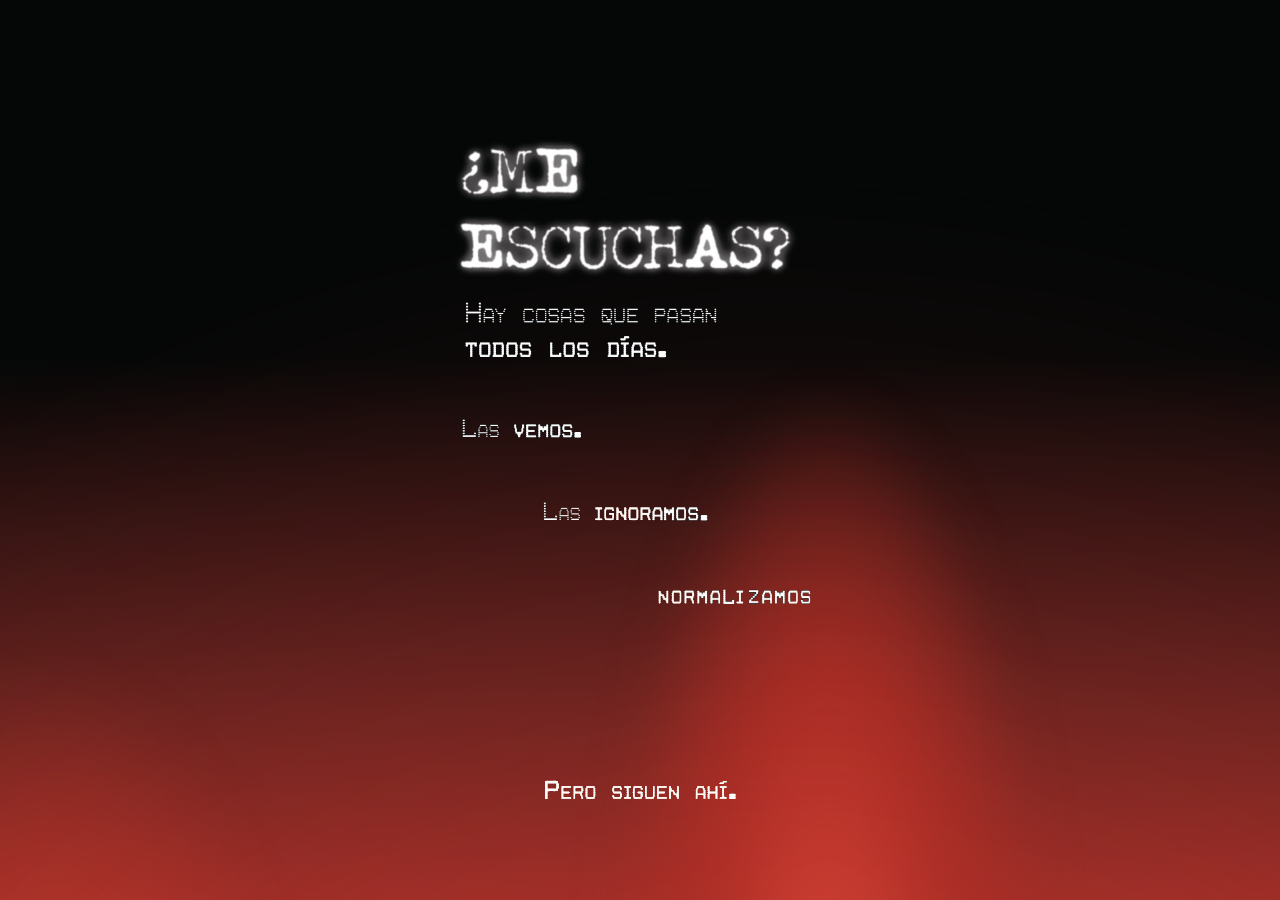
<file: index.html>
<!doctype html><html lang="es"><head><meta charset="utf-8"><meta name="viewport" content="width=device-width, initial-scale=1, viewport-fit=cover"><meta name="theme-color" content="#09090c"><title>¿Me escuchas? · Experiencia</title><link rel="stylesheet" href="estilos.css?v=final-20261023-1"><link rel="stylesheet" href="portadas.css?v=final-20261023-1"><link rel="stylesheet" href="noticias.css?v=final-20261023-1"><link rel="stylesheet" href="cierre.css?v=creditos-20261024-1"></head><body>

<svg class="cover-filters" aria-hidden="true" xmlns="http://www.w3.org/2000/svg"><defs>
<filter id="cover-red" x="-8%" y="-8%" width="116%" height="116%" color-interpolation-filters="sRGB"><feColorMatrix type="matrix" values="0 0 0 0 .65  0 0 0 0 .20  0 0 0 0 .18  3 -3 0 0 0"/><feMorphology operator="dilate" radius="7"/><feGaussianBlur stdDeviation="7"/></filter>
<filter id="cover-white" x="-4%" y="-4%" width="108%" height="108%" color-interpolation-filters="sRGB"><feColorMatrix type="matrix" values="1 0 0 0 0  0 1 0 0 0  0 0 1 0 0  -10 8 8 0 -.3"/></filter>
</defs></svg>
<div id="covers" data-stage="story">
<section class="cover-page is-current" data-cover="story" role="button" tabindex="0" aria-labelledby="cover-story-title" aria-describedby="cover-story-copy"><div class="cover-frame" aria-hidden="true"></div><h1 id="cover-story-title" class="cover-sr">¿Me escuchas?</h1><p id="cover-story-copy" class="cover-sr">Hay cosas que pasan todos los días. Las vemos. Las ignoramos. Normalizamos. Pero siguen ahí. Continuar a las instrucciones.</p></section>
<section class="cover-page" data-cover="instructions" role="button" tabindex="-1" aria-hidden="true" aria-label="Toca la pantalla para comenzar" aria-describedby="cover-instructions-copy"><div class="cover-frame" aria-hidden="true"></div><p id="cover-instructions-copy" class="cover-sr">Camina. Mira. Escucha. Recorre la calle y observa lo que normalmente pasa desapercibido. Toca la pantalla para comenzar.</p></section>
</div>
<canvas id="world" aria-label="Recorrido por una calle expresionista. Desliza el dedo o gira el celular para mirar, mantén la pantalla para acelerar y toca dos veces para pausar."></canvas><div class="vignette"></div><div id="void" aria-hidden="true"></div>
<button id="menu" class="hamburger" aria-label="Abrir menú" aria-expanded="false" aria-controls="panel"><svg viewBox="0 0 24 24" aria-hidden="true"><path d="M4 6h16M4 12h16M4 18h16"/></svg></button>
<aside id="panel" hidden aria-label="Preferencias"><button id="volume" aria-label="Silenciar volumen" aria-pressed="true" title="Volumen"><svg viewBox="0 0 24 24" aria-hidden="true"><path d="M4 9h4l5-4v14l-5-4H4zM16 8q5 4 0 8M18 5q8 7 0 14"/></svg><span>Volumen</span></button><button id="reset" aria-label="Reiniciar recorrido" title="Reinicio"><svg viewBox="0 0 24 24" aria-hidden="true"><path d="M5 8a8 8 0 1 1-1 8M5 3v5h5"/></svg><span>Reinicio</span></button></aside>
<section id="intro" role="button" tabindex="0" aria-label="Comenzar recorrido"><p class="eyebrow">¿ME ESCUCHAS?</p><h1 id="title">Camina.<br>Mira.<br>Siente.</h1><div class="instructions"><p class="pause-only">Las siguientes indicaciones se aplican al continuar la caminata.</p>
<p><strong>Caminar.</strong> El recorrido avanza solo y gana velocidad. No necesitas inclinar el celular para empezar.</p>
<p><strong>Mirar y elegir la calle.</strong> Desliza el dedo para voltear. Si permitiste el uso del movimiento, también puedes girar físicamente el celular. En los cruces, mira hacia una calle abierta para entrar.</p>
<p><strong>Acelerar.</strong> Mantén un dedo quieto sobre la calle. Al soltarlo vuelves al ritmo automático.</p>
<p><strong>Escuchar.</strong> Toca una mancha roja. Los titulares flotan al empezar cada voz. Las noticias son ficticias y pueden sonar al mismo tiempo. «Repetir» vuelve a lanzar la última; «X» oculta los titulares y sus controles.</p>
<p><strong>Pausar o seguir.</strong> Da dos toques rápidos sobre la calle. Las voces ya iniciadas continúan hasta terminar o hasta el corte de la reja.</p>
<p><strong>Menú ☰.</strong> Puedes silenciar toda la experiencia o reiniciarla.</p>
<p class="desktop-instructions"><strong>En computadora.</strong> Arrastra para mirar; ↑ retrocede, ↓ avanza y la barra espaciadora pausa o continúa.</p>
</div><p id="prompt" class="prompt">Cargando la calle…</p></section><div id="notice" role="status" hidden></div>
<section id="ending" hidden aria-labelledby="ending-title"><div class="ending-content"><h1 id="ending-title"><span class="ending-sr">¿Ahora si me escuchas?</span><img src="assets/cierre/pregunta-typeka.svg" alt="" aria-hidden="true"></h1><p class="ending-reflection"><span class="ending-sr">El miedo, la frustración y el enojo, son manifiesto de la injusticia; ignorarlo no lo cura, solo aplaza la acción</span><img src="assets/cierre/reflexion-bd-terminal.svg" alt="" aria-hidden="true"></p></div><footer class="ending-credits"><span class="ending-sr">Lab. Tec. Emergentes<br>Gabriela Monserrat Martínez Vega<br>Cecilia Ramírez Vázquez</span><img src="assets/cierre/creditos-bd-terminal.svg?v=nombre-20261026" alt="" aria-hidden="true"></footer></section><script src="assets/ciudad.js?v=final-20261023-1"></script><script src="assets/cielo-data.js?v=final-20261023-1"></script><script src="assets/luz-proximidad.js?v=final-20261023-1"></script><script src="assets/motor-webgl.js?v=final-20261023-1"></script><script src="assets/navegacion.js?v=final-20261023-1"></script><script src="assets/audio-data.js?v=final-20261023-1"></script><script src="assets/sonido.js?v=final-20261023-1"></script><script src="assets/objetos-data.js?v=final-20261023-1"></script><script src="assets/objetos/assets-3d-me-escuchas/integracion/textura-datos.js?v=final-20261023-1"></script><script src="assets/escenas-objetos.js?v=final-20261023-1"></script><script src="assets/motor-objetos.js?v=final-20261023-1"></script><script src="assets/portadas-data.js?v=final-20261023-1"></script><script src="assets/portadas.js?v=final-20261023-1"></script><script src="assets/noticias-manifest.js?v=final-20261023-1"></script><script src="assets/noticias-interaccion.js?v=final-20261023-1"></script><script src="recorrido.js?v=final-20261023-1"></script></body></html>
</file>
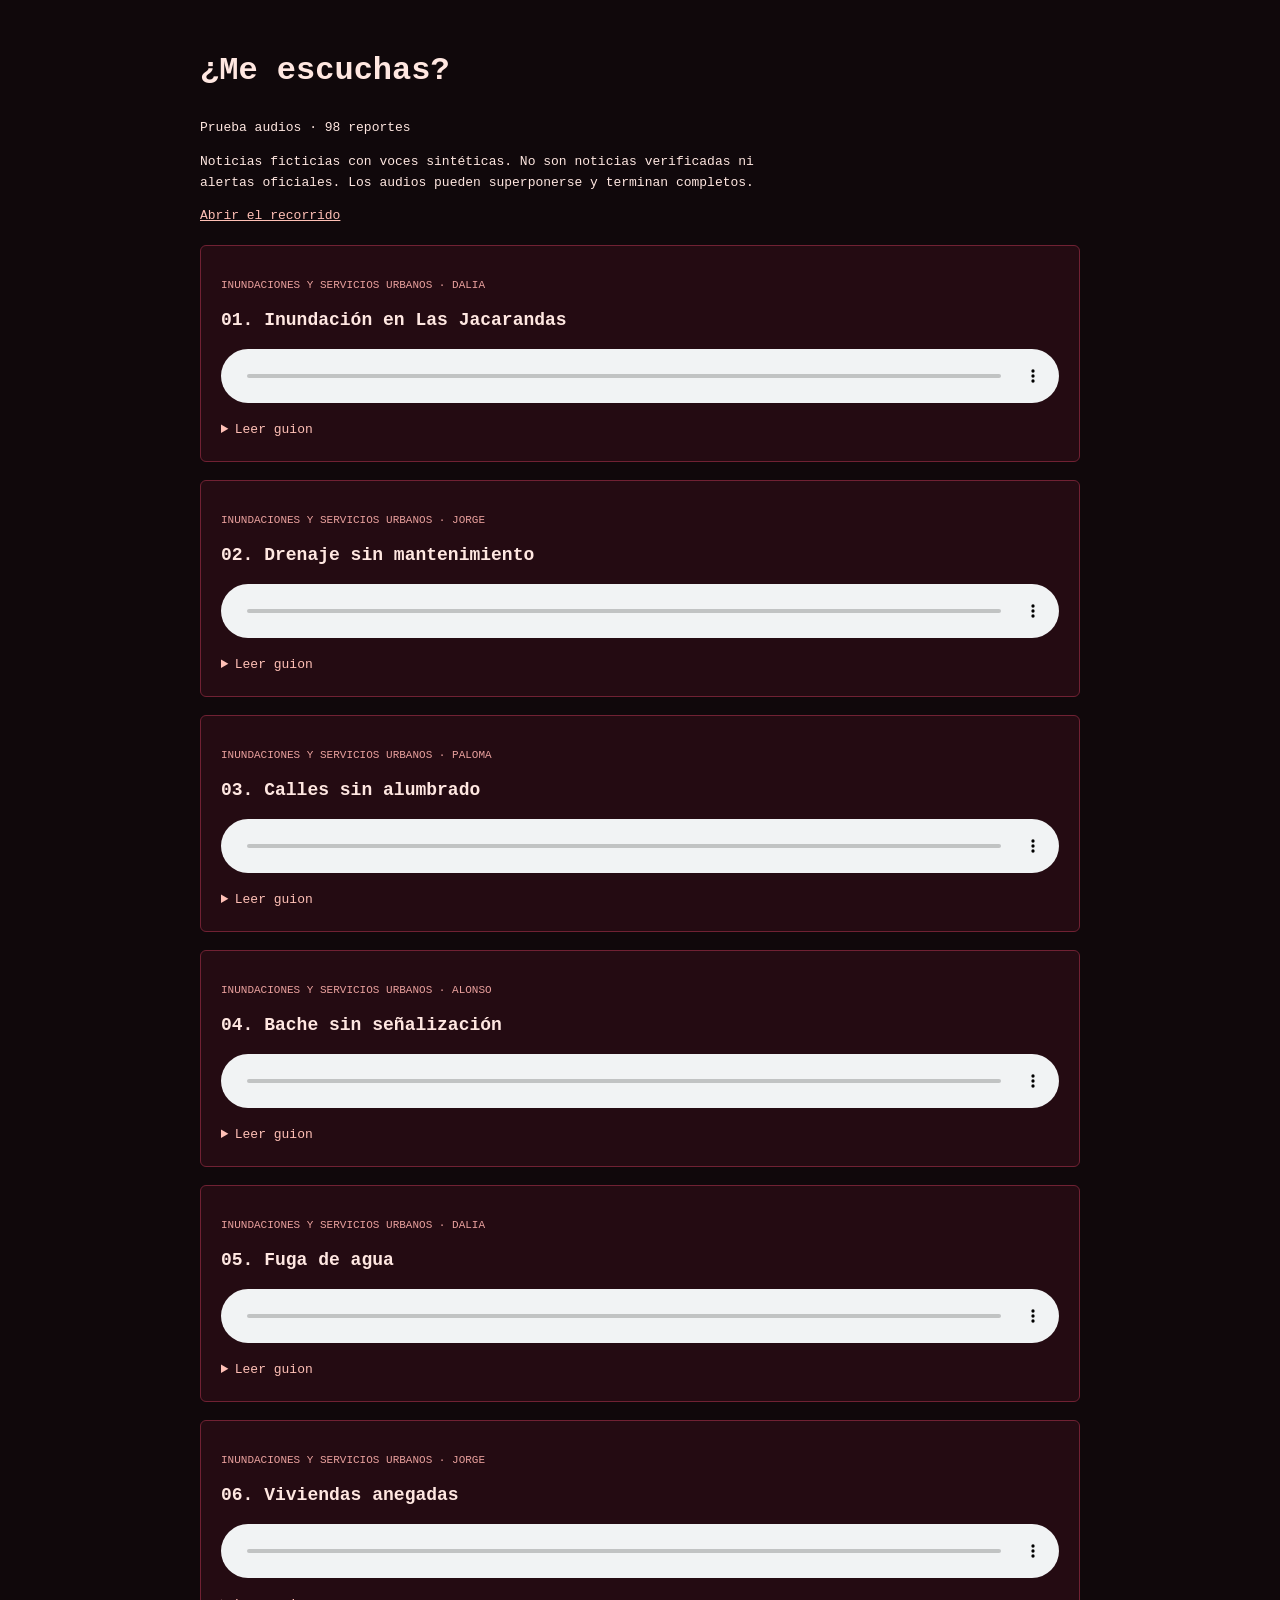
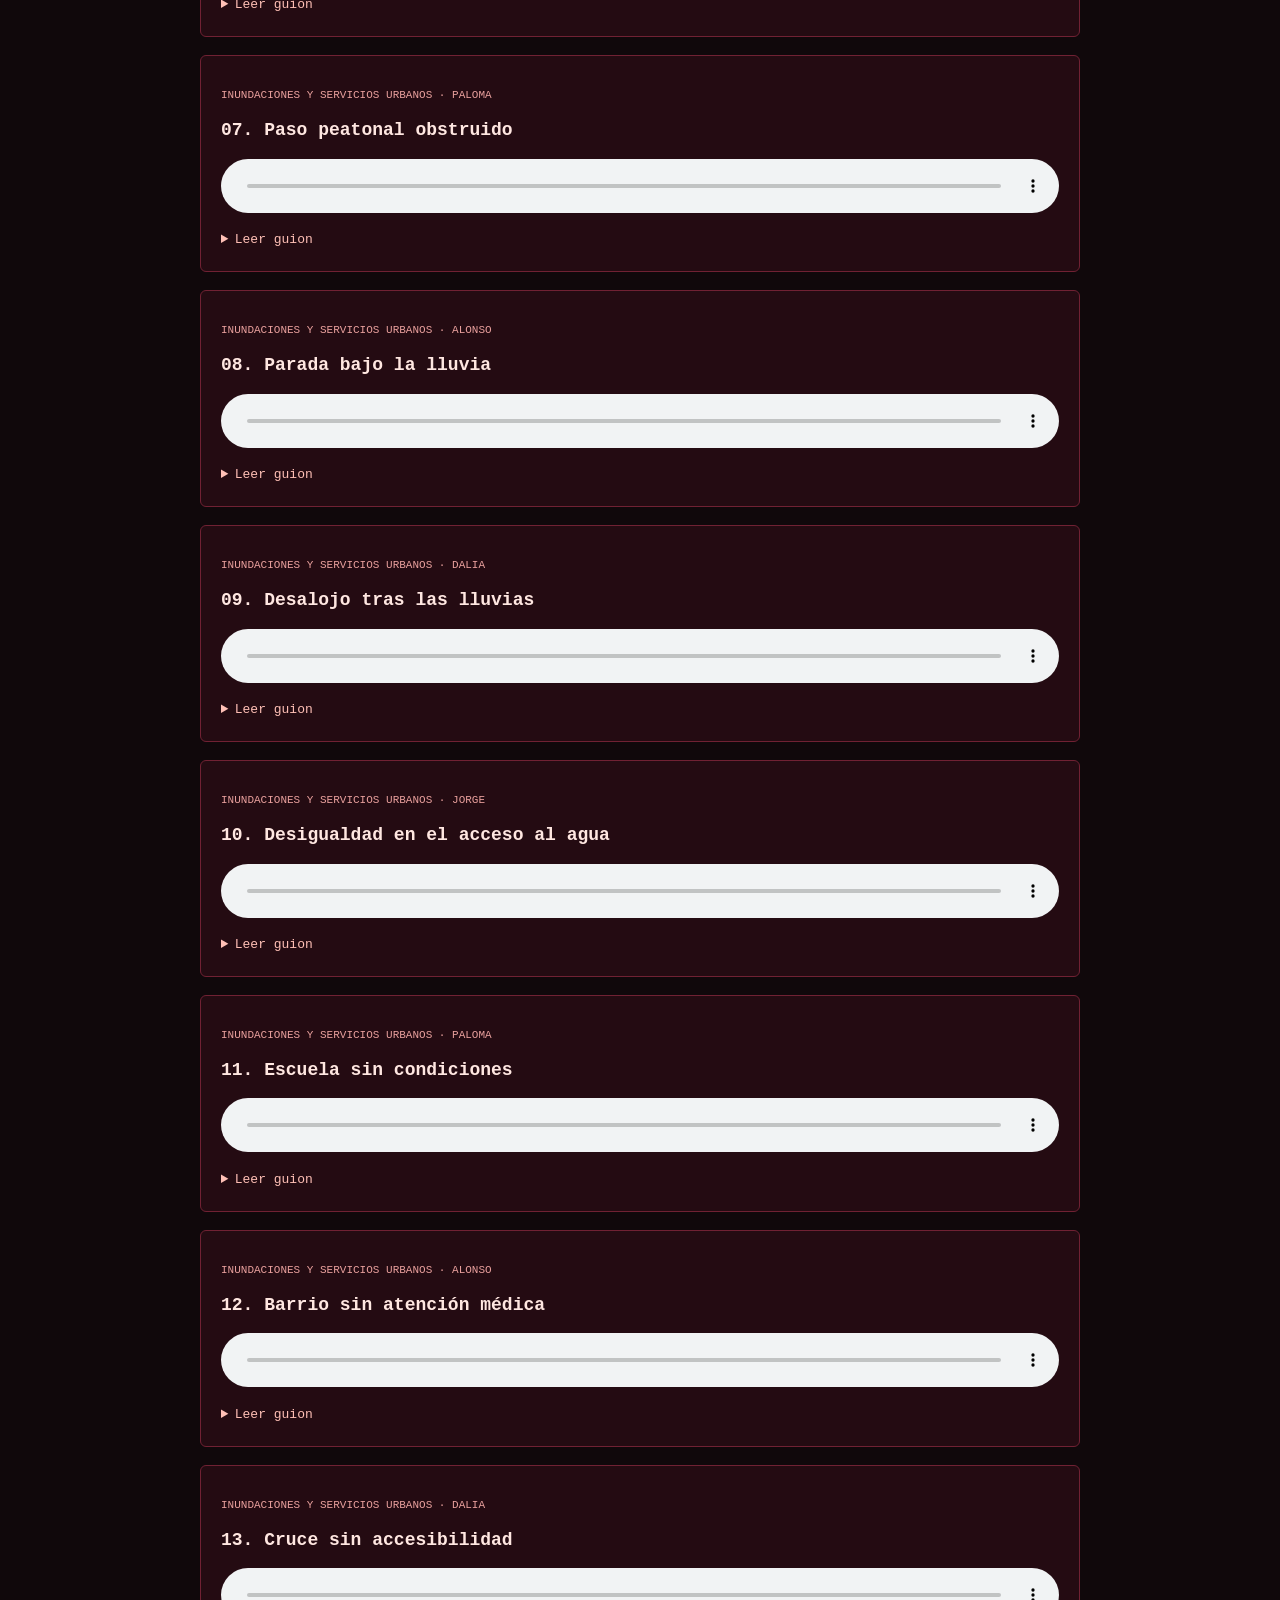
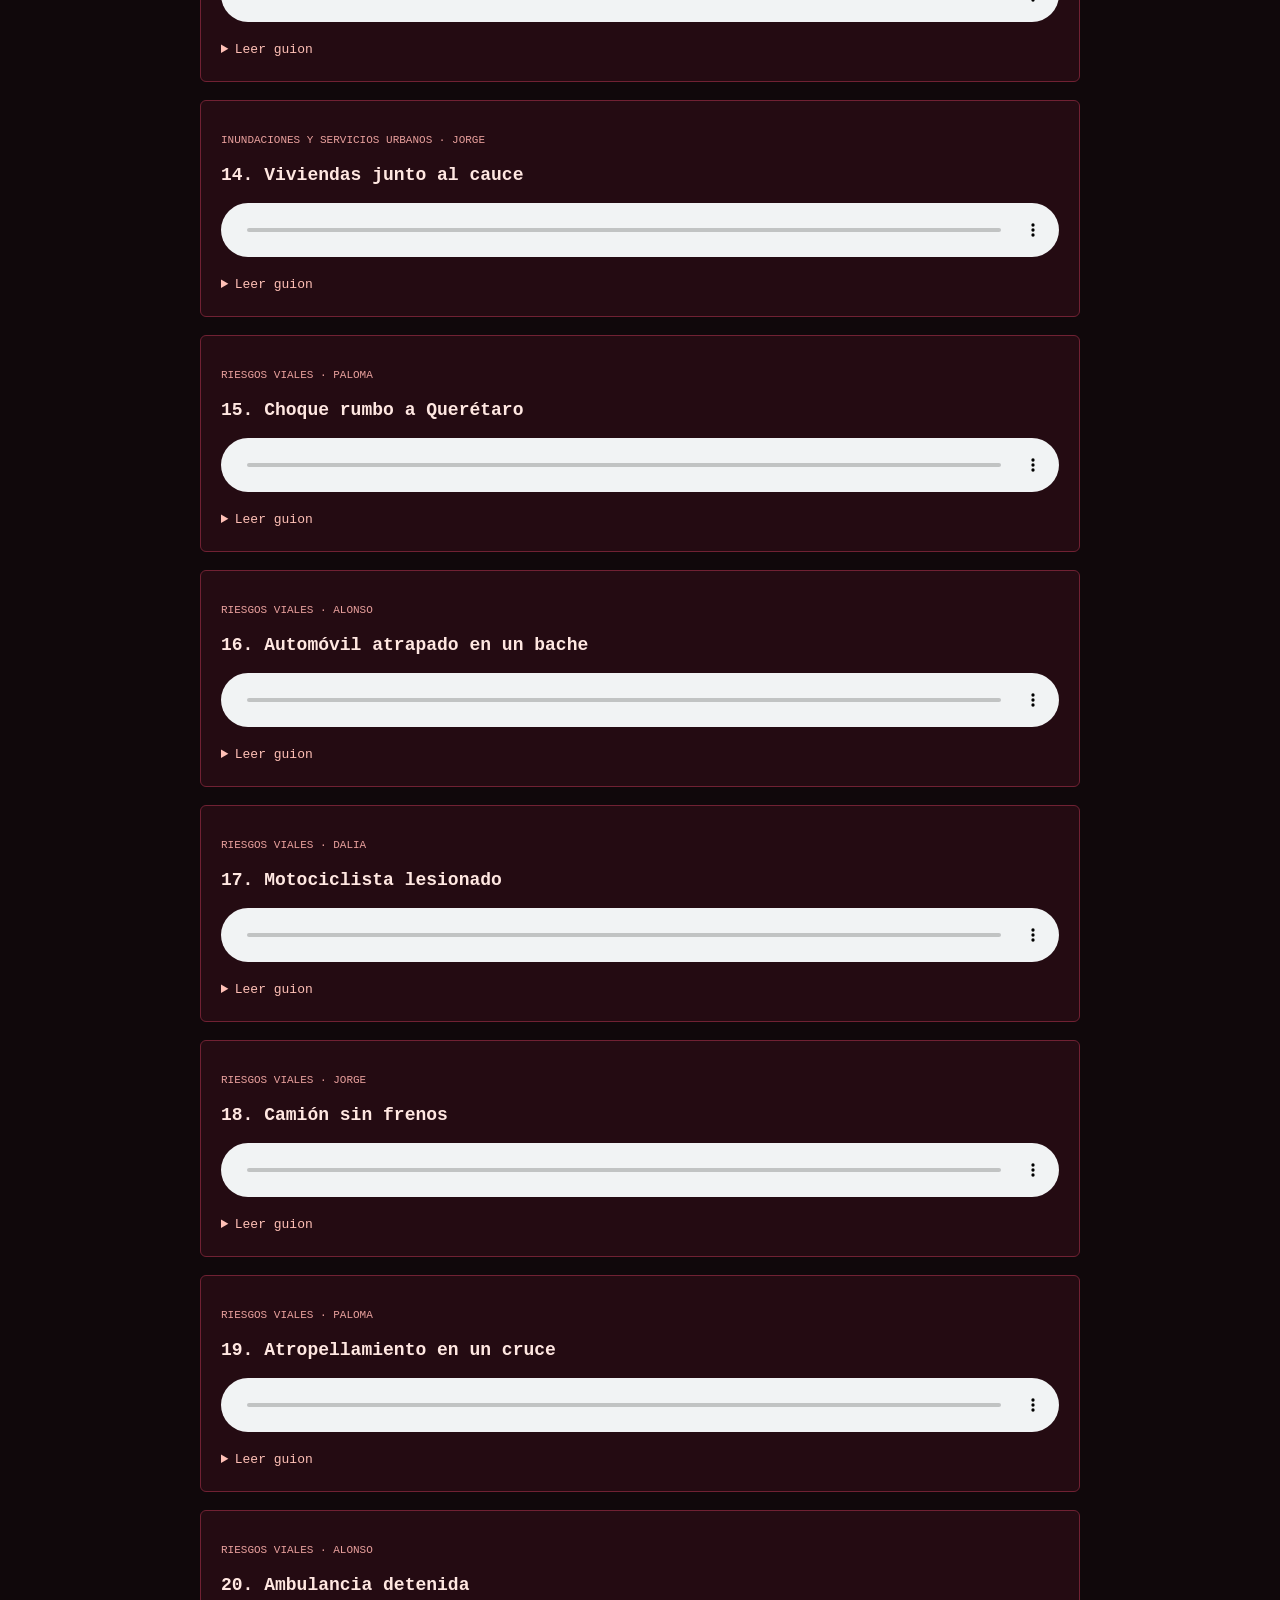
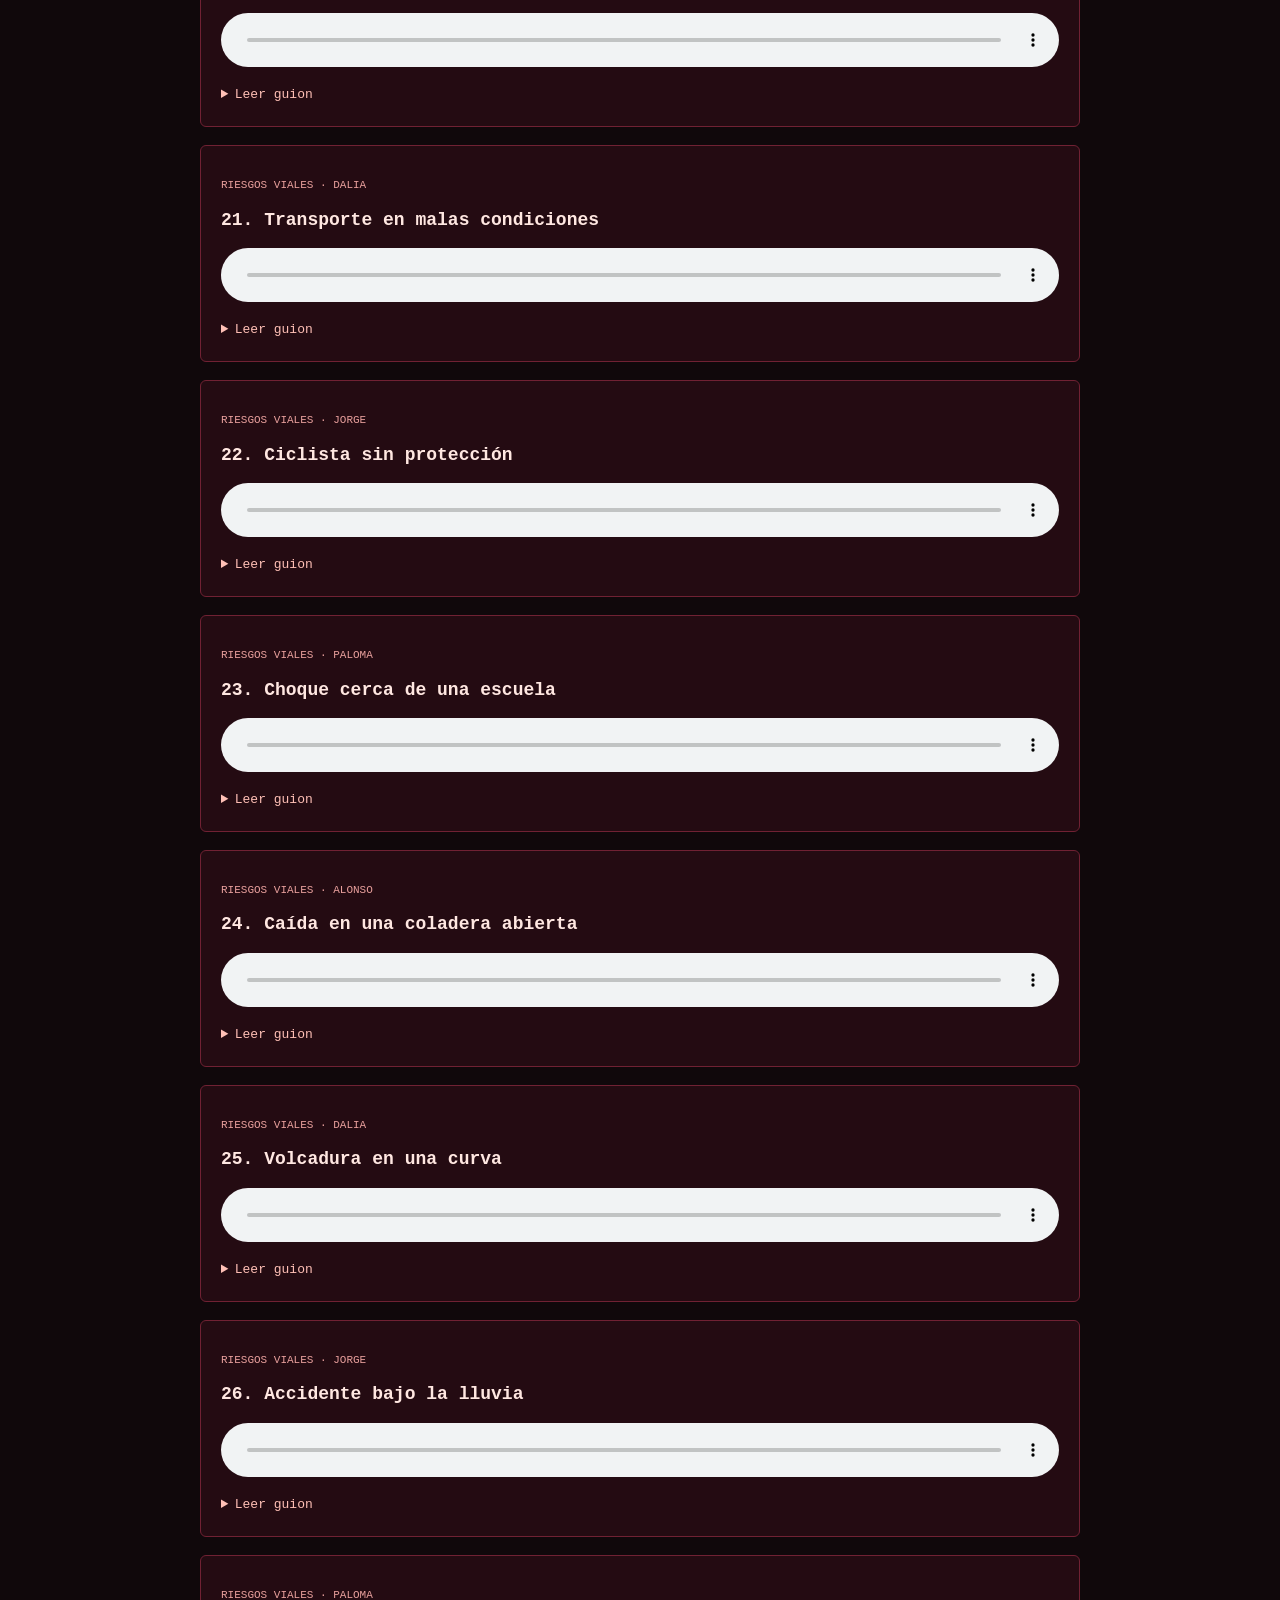
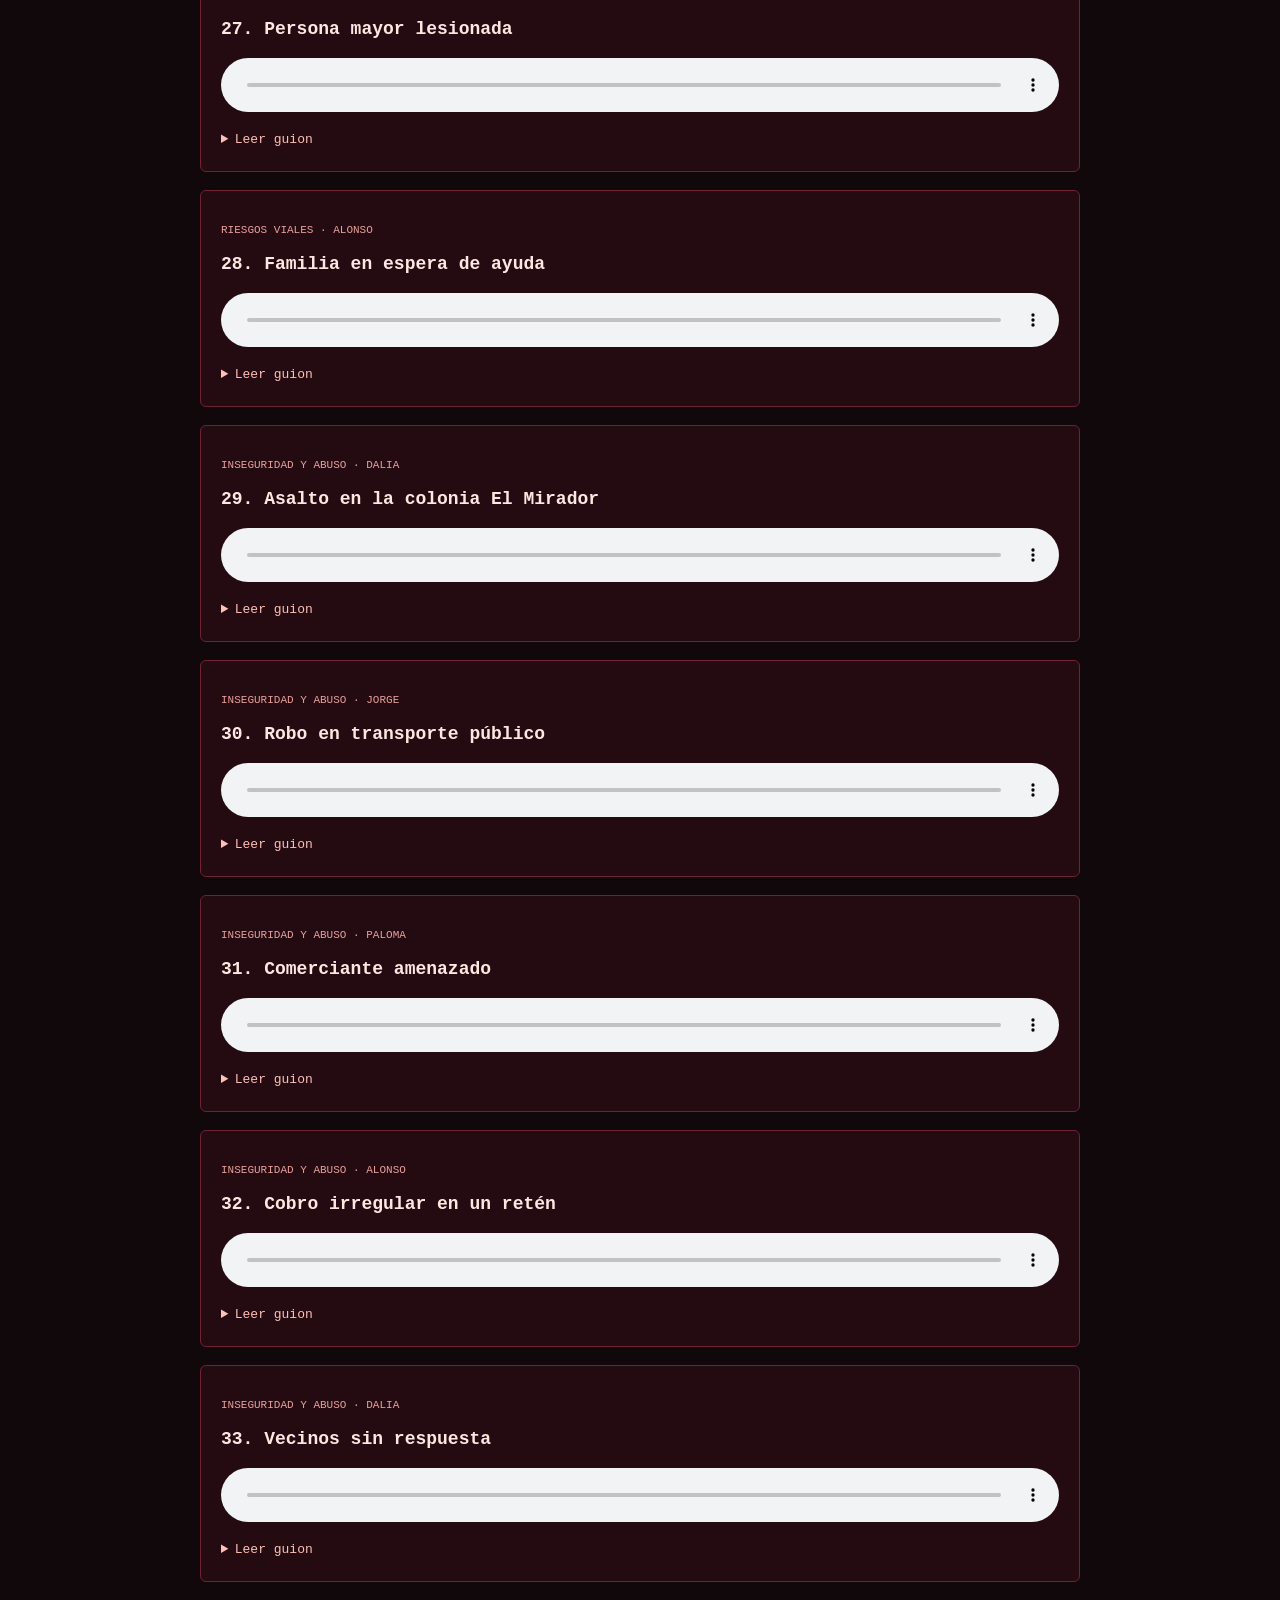
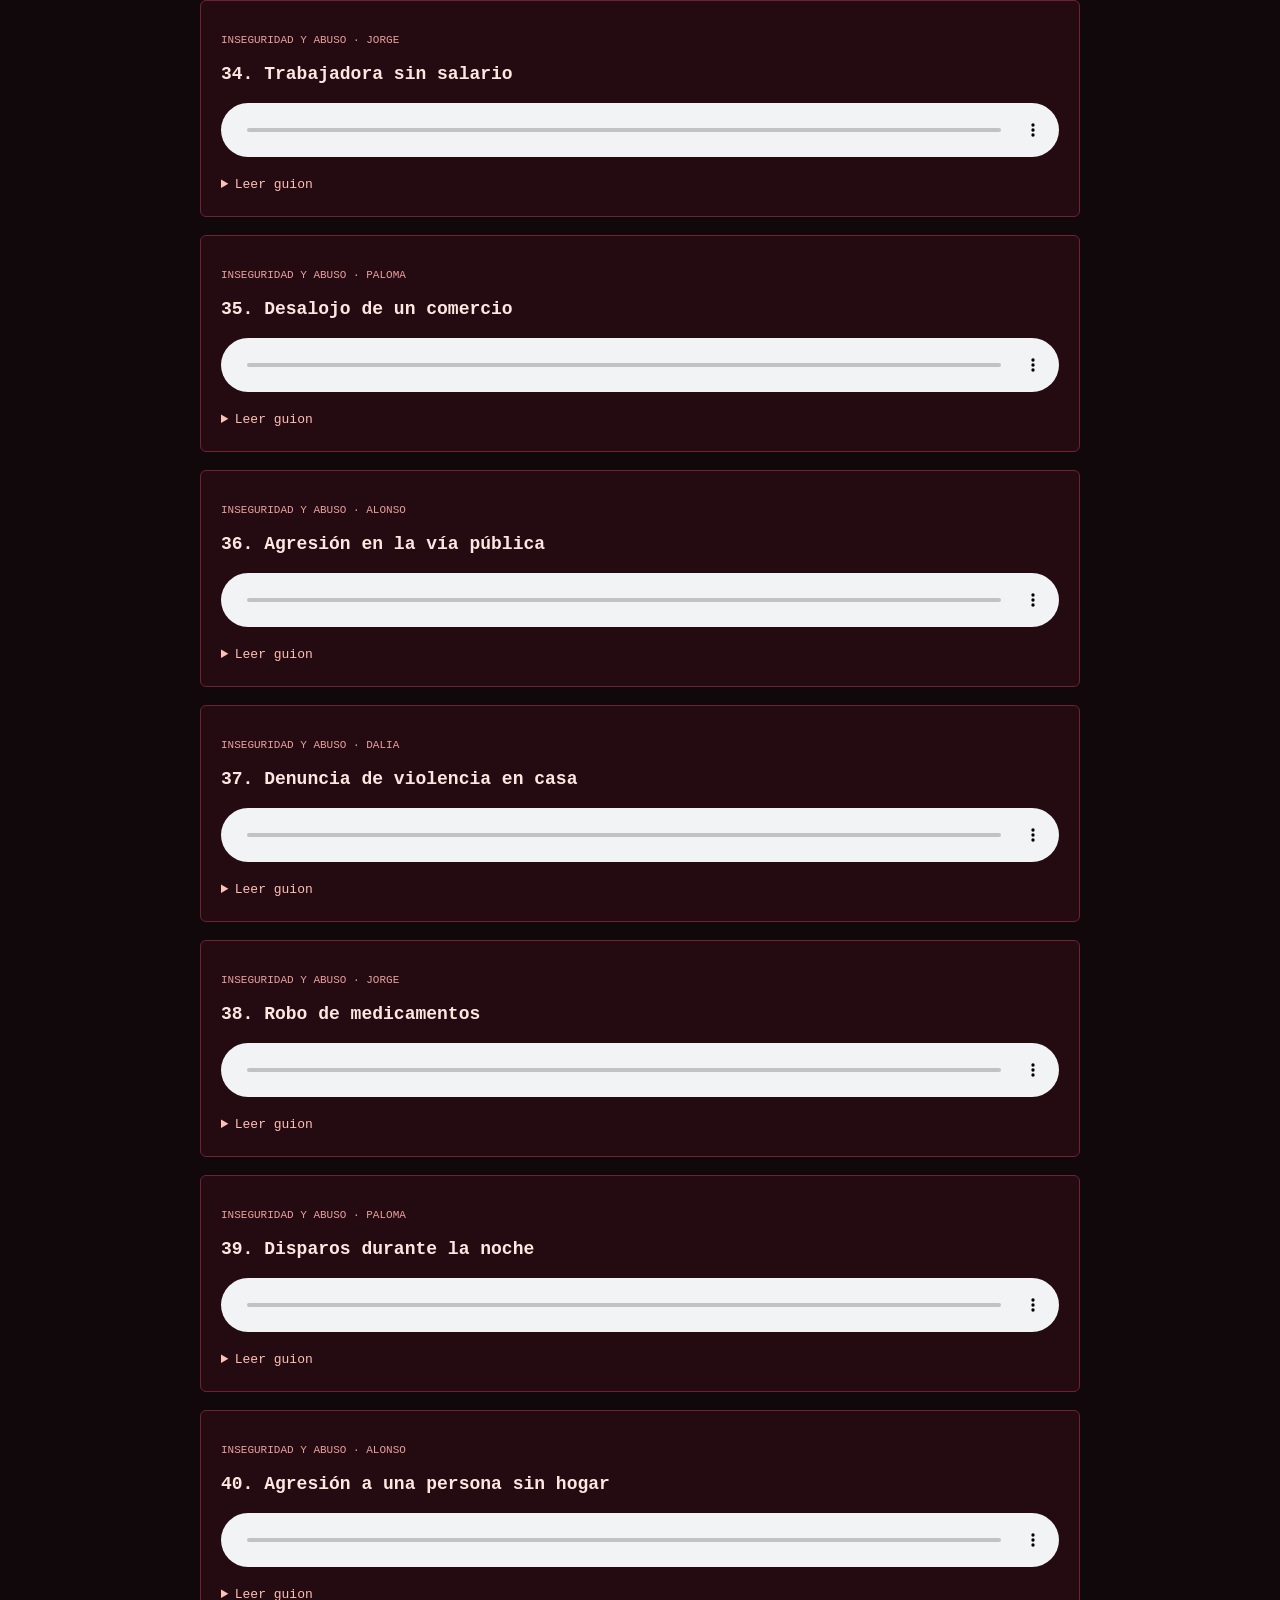
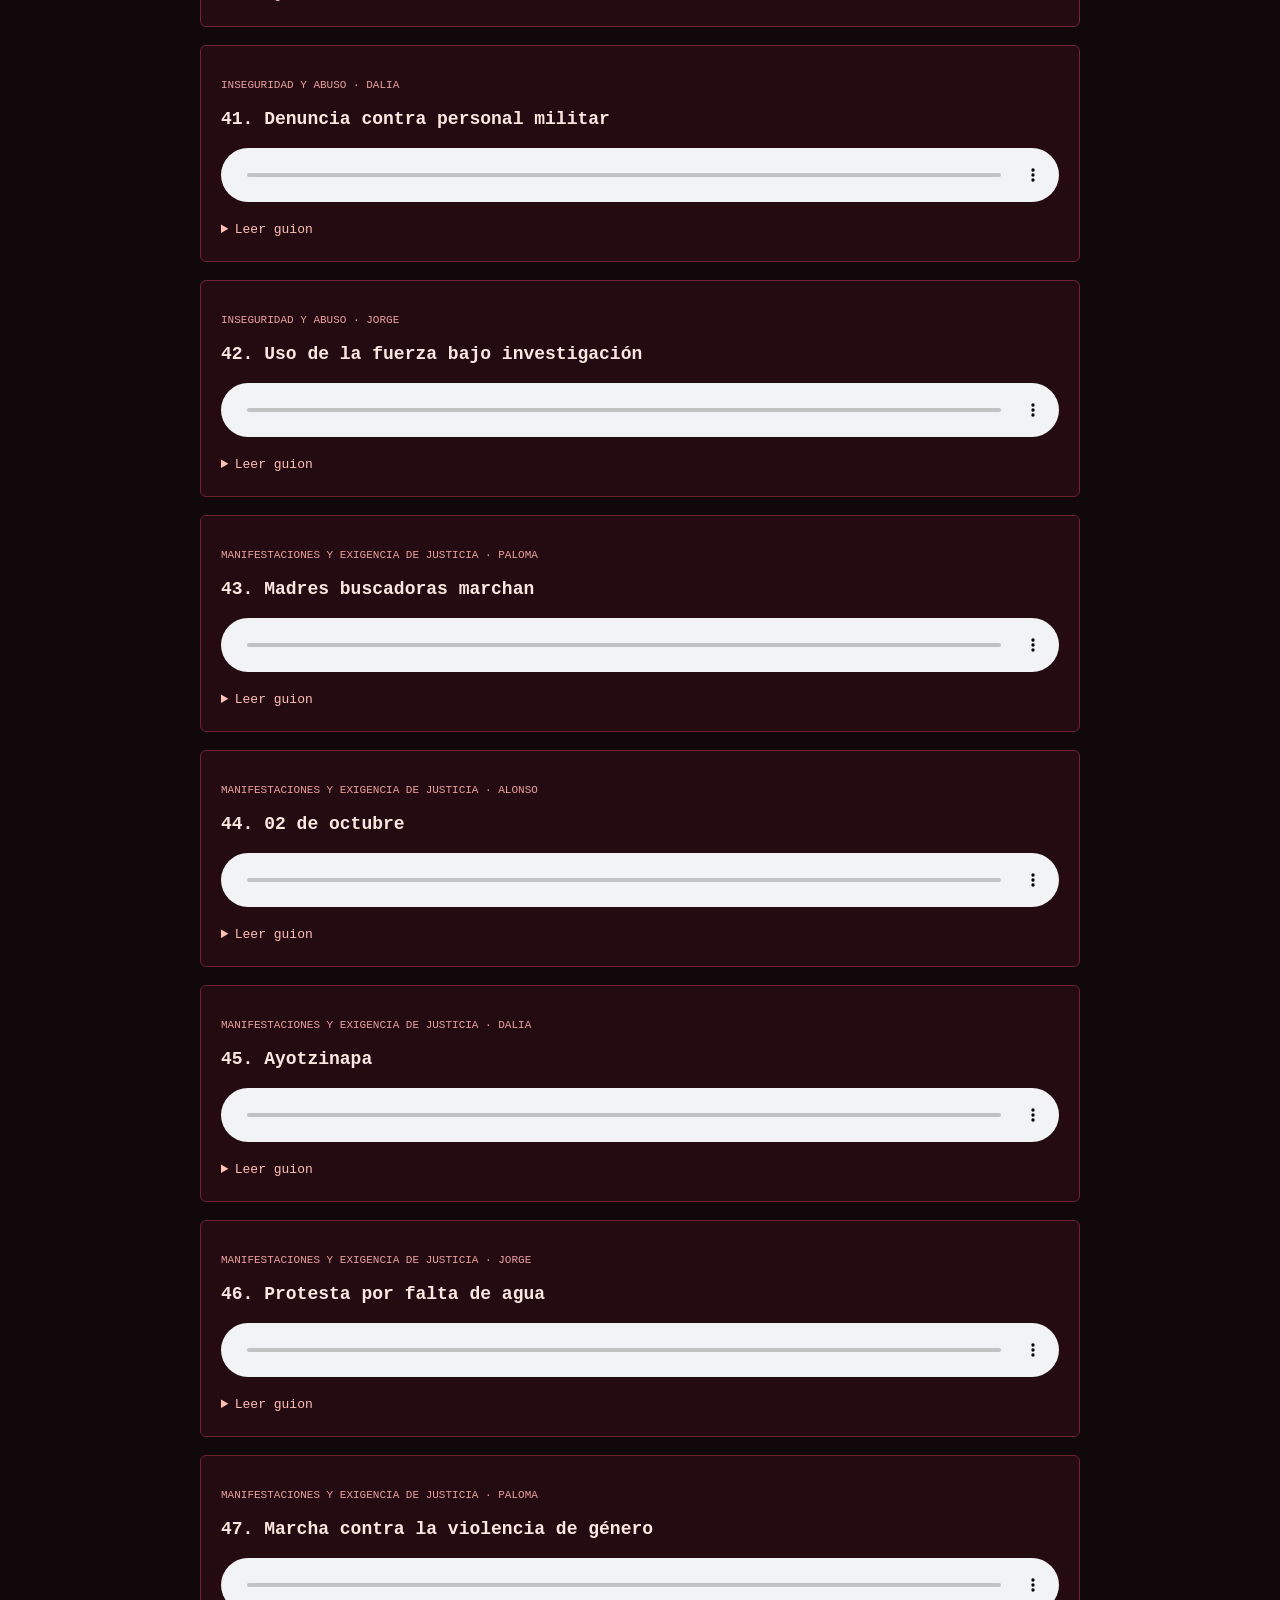
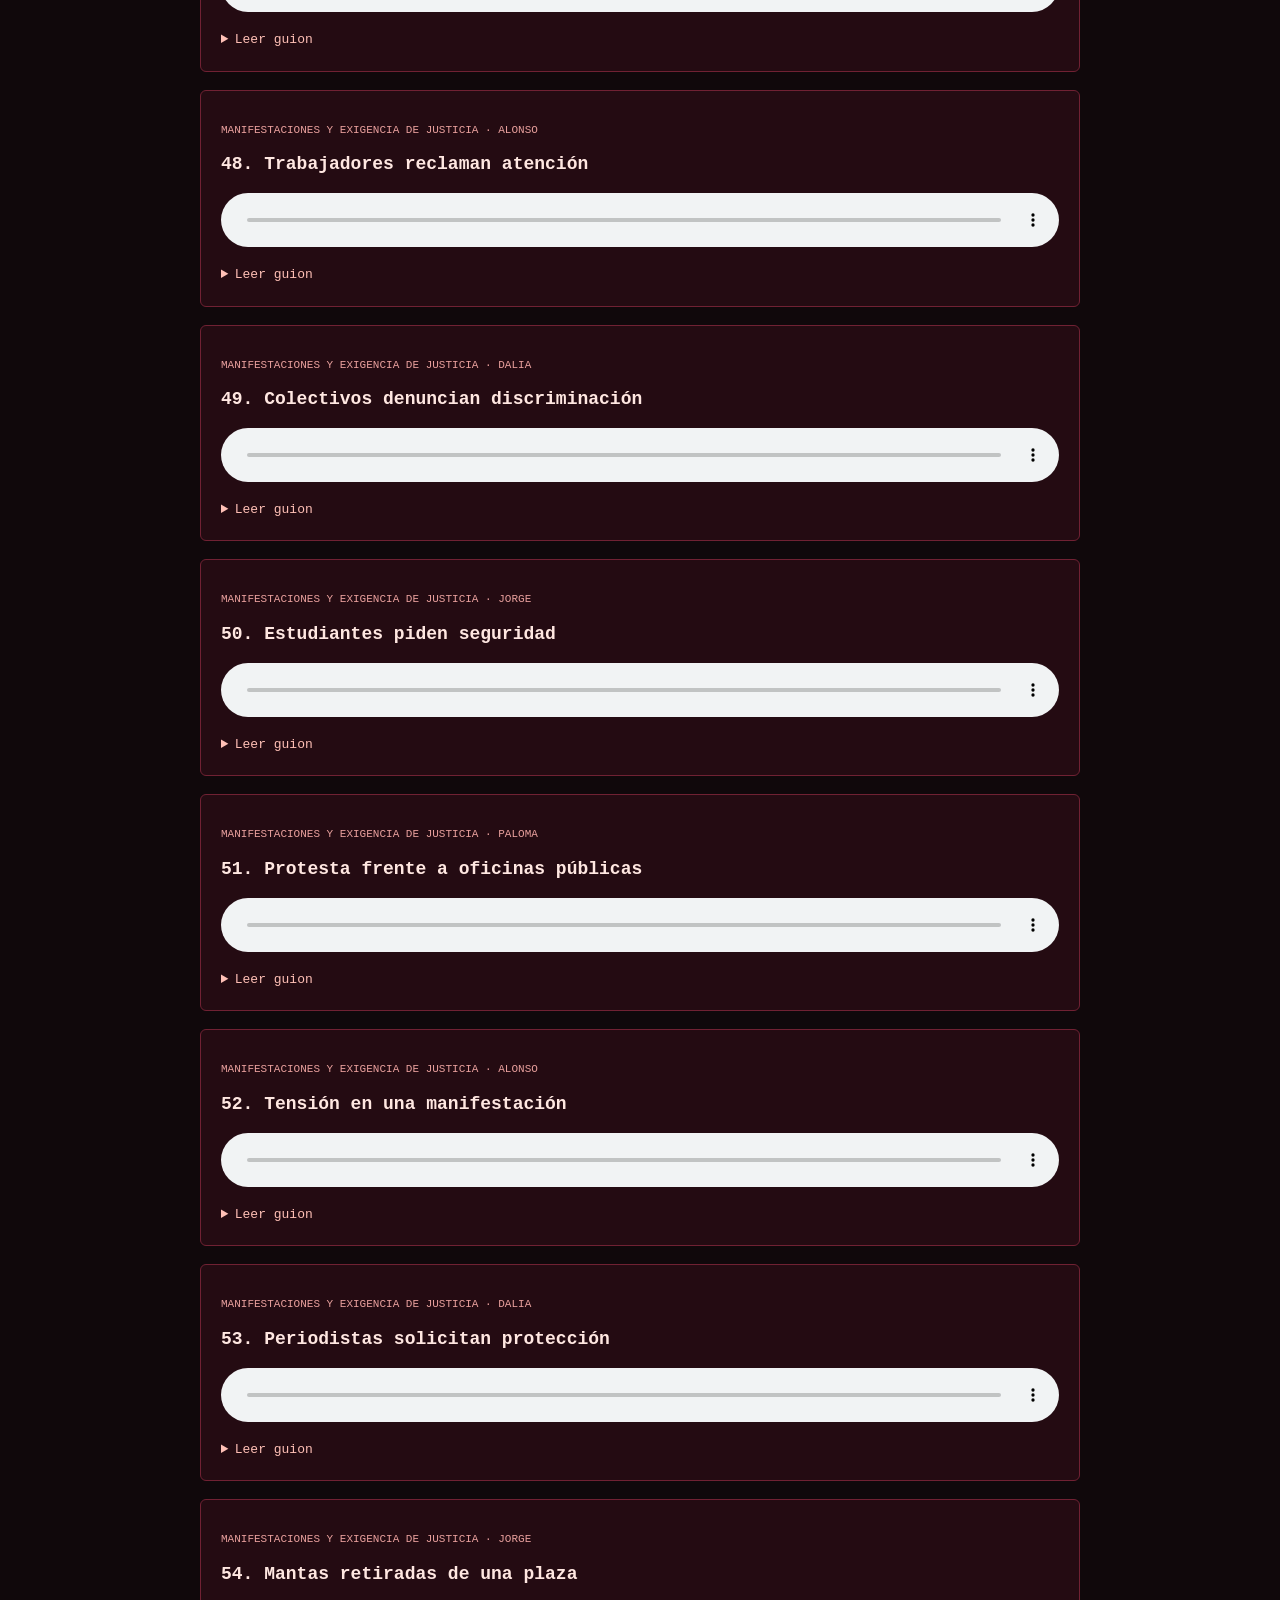
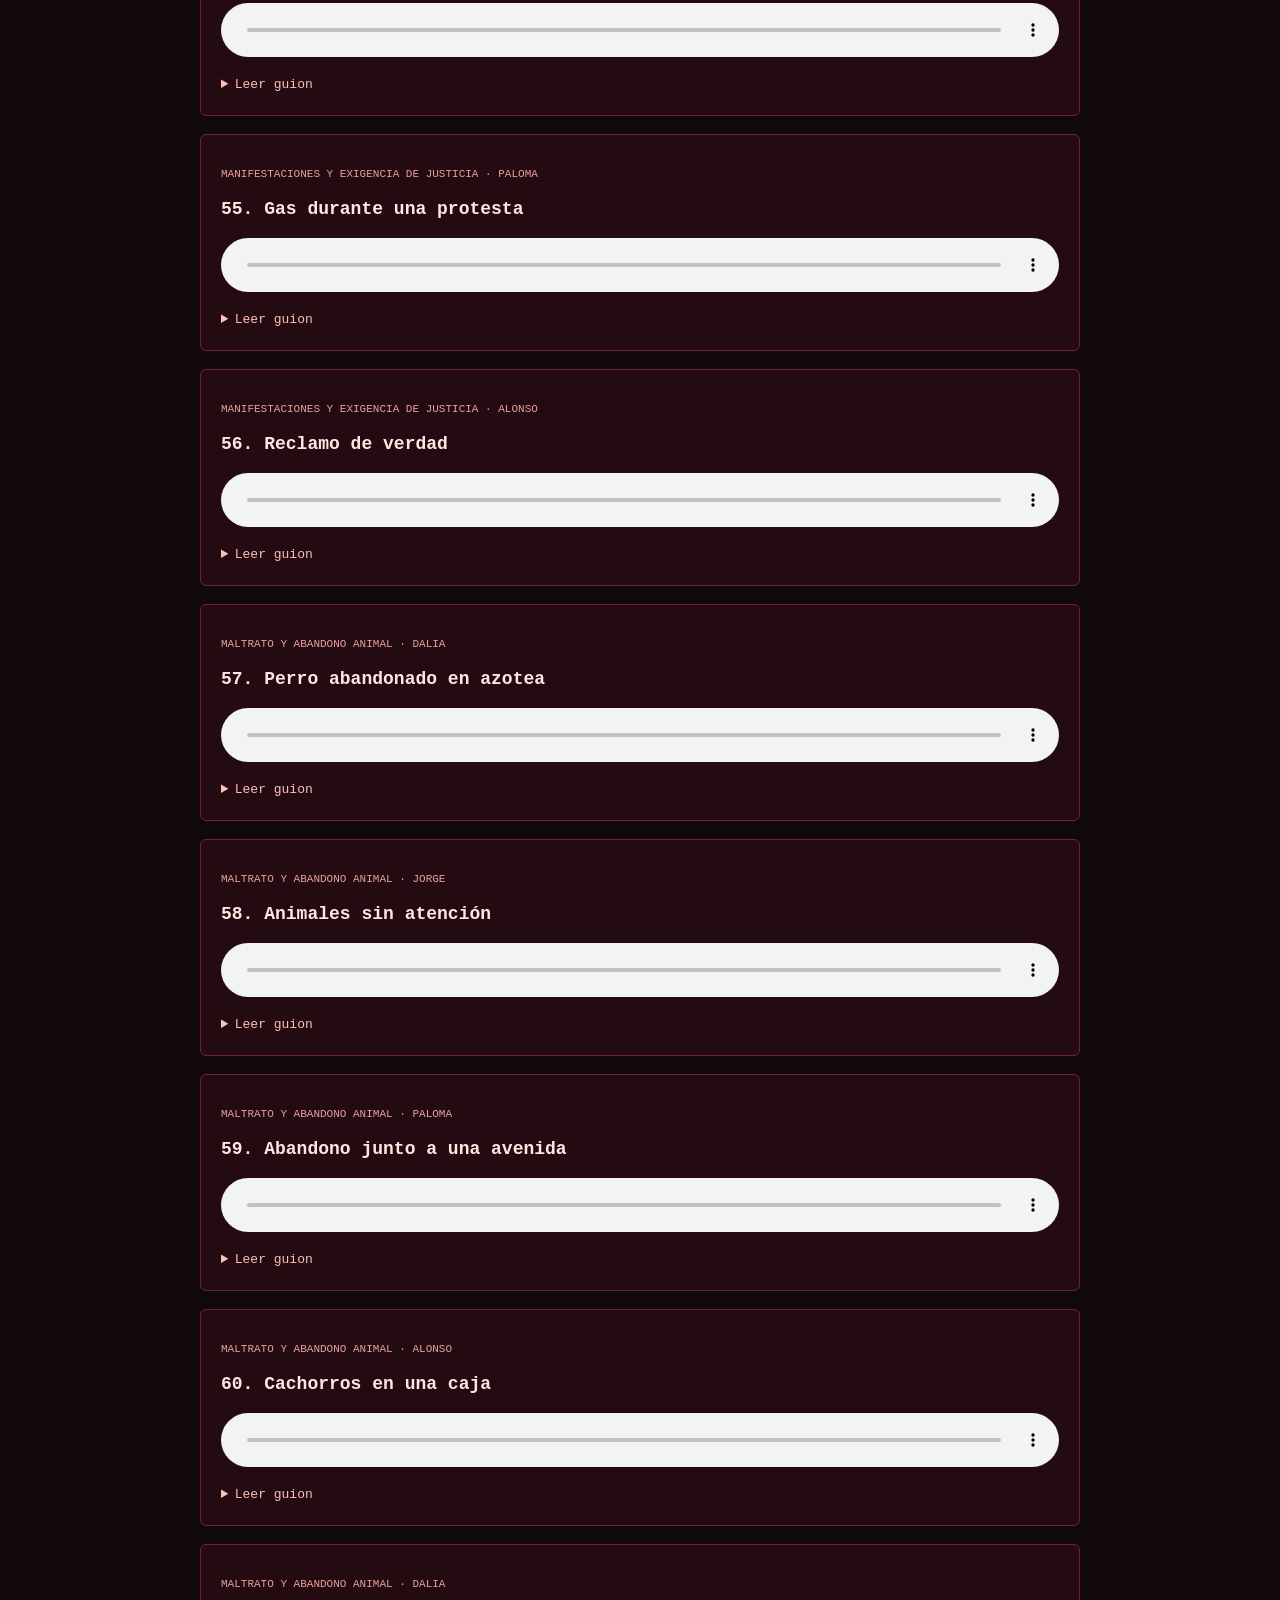
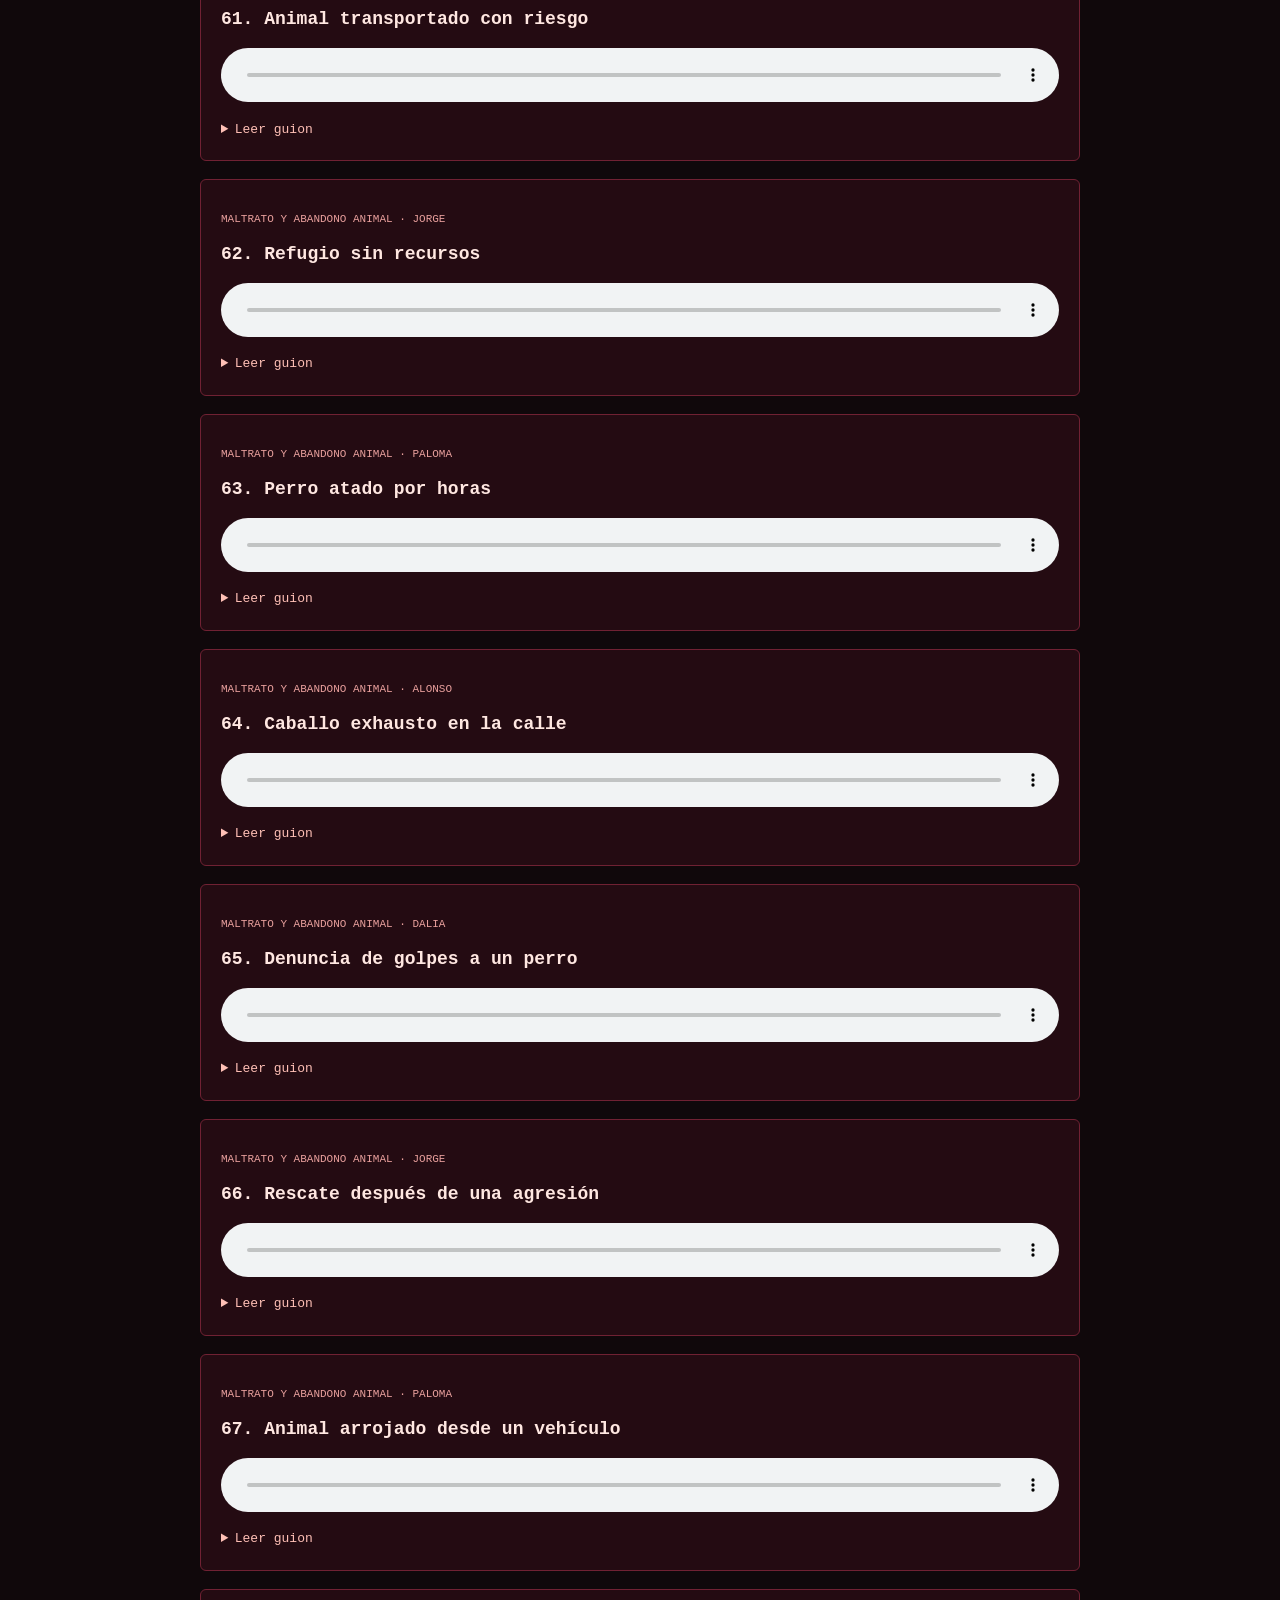
<file: ESCUCHAR-AUDIOS.html>
<!doctype html><html lang="es"><head><meta charset="utf-8"><meta name="viewport" content="width=device-width,initial-scale=1"><title>Prueba audios · Escuchar noticias</title><style>body{margin:0;background:#10080b;color:#ffe7e1;font-family:monospace;line-height:1.6;padding:24px}main{max-width:880px;margin:auto}h1{font-size:32px}h2{font-size:18px;margin:4px 0 14px}.category{color:#e9a09d;text-transform:uppercase;font-size:11px}article{background:#240b12;border:1px solid #702133;padding:20px;margin:18px 0;border-radius:6px}audio{width:100%}details{margin-top:10px}summary{cursor:pointer;color:#ffc0b6}p{max-width:72ch}a{color:#ffc0b6}</style></head><body><main><h1>¿Me escuchas?</h1><p>Prueba audios · 98 reportes</p><p>Noticias ficticias con voces sintéticas. No son noticias verificadas ni alertas oficiales. Los audios pueden superponerse y terminan completos.</p><p><a href="index.html">Abrir el recorrido</a></p><article><p class="category">Inundaciones y servicios urbanos · Dalia</p><h2>01. Inundación en Las Jacarandas</h2><audio controls preload="none" src="assets/noticias/noticia-001.mp3"></audio><details><summary>Leer guion</summary><p>Inundación en la colonia Las Jacarandas. El agua ingresó a viviendas y comercios después de una hora de lluvia. Vecinos solicitan bombas y apoyo para rescatar sus pertenencias.</p></details></article><article><p class="category">Inundaciones y servicios urbanos · Jorge</p><h2>02. Drenaje sin mantenimiento</h2><audio controls preload="none" src="assets/noticias/noticia-002.mp3"></audio><details><summary>Leer guion</summary><p>Habitantes de la colonia El Olivo denuncian alcantarillas tapadas desde hace meses. Aseguran que presentaron reportes, pero el mantenimiento no llegó antes de las lluvias.</p></details></article><article><p class="category">Inundaciones y servicios urbanos · Paloma</p><h2>03. Calles sin alumbrado</h2><audio controls preload="none" src="assets/noticias/noticia-003.mp3"></audio><details><summary>Leer guion</summary><p>Tres calles de la colonia San Miguel permanecen sin alumbrado público. Las familias regresan a casa con la luz de sus teléfonos y piden una fecha para la reparación.</p></details></article><article><p class="category">Inundaciones y servicios urbanos · Alonso</p><h2>04. Bache sin señalización</h2><audio controls preload="none" src="assets/noticias/noticia-004.mp3"></audio><details><summary>Leer guion</summary><p>Un bache profundo ocupa un carril en la avenida Del Canal. Automovilistas colocaron ramas para advertir del riesgo, después de varios reportes sin respuesta.</p></details></article><article><p class="category">Inundaciones y servicios urbanos · Dalia</p><h2>05. Fuga de agua</h2><audio controls preload="none" src="assets/noticias/noticia-005.mp3"></audio><details><summary>Leer guion</summary><p>Una fuga lleva cinco días sobre la calle Fresno. Mientras el agua corre por la banqueta, habitantes de las calles cercanas reportan falta de suministro en sus casas.</p></details></article><article><p class="category">Inundaciones y servicios urbanos · Jorge</p><h2>06. Viviendas anegadas</h2><audio controls preload="none" src="assets/noticias/noticia-006.mp3"></audio><details><summary>Leer guion</summary><p>En la colonia Los Pinos, el nivel del agua alcanzó muebles y colchones. Personas mayores esperan ayuda para salir de sus viviendas. Los vecinos organizaron el primer rescate.</p></details></article><article><p class="category">Inundaciones y servicios urbanos · Paloma</p><h2>07. Paso peatonal obstruido</h2><audio controls preload="none" src="assets/noticias/noticia-007.mp3"></audio><details><summary>Leer guion</summary><p>Una obra mantiene bloqueado el paso peatonal junto a una escuela. Niñas y niños deben bajar al arroyo vehicular para continuar. Las familias exigen una ruta segura.</p></details></article><article><p class="category">Inundaciones y servicios urbanos · Alonso</p><h2>08. Parada bajo la lluvia</h2><audio controls preload="none" src="assets/noticias/noticia-008.mp3"></audio><details><summary>Leer guion</summary><p>Usuarios esperan transporte bajo la lluvia, en una parada sin techo ni iluminación. Las unidades pasan llenas y los tiempos de espera superan los cuarenta minutos.</p></details></article><article><p class="category">Inundaciones y servicios urbanos · Dalia</p><h2>09. Desalojo tras las lluvias</h2><audio controls preload="none" src="assets/noticias/noticia-009.mp3"></audio><details><summary>Leer guion</summary><p>Familias fueron evacuadas de un edificio con filtraciones. No tienen un lugar donde pasar la noche y esperan una valoración de la estructura para recuperar sus documentos.</p></details></article><article><p class="category">Inundaciones y servicios urbanos · Jorge</p><h2>10. Desigualdad en el acceso al agua</h2><audio controls preload="none" src="assets/noticias/noticia-010.mp3"></audio><details><summary>Leer guion</summary><p>Dos colonias vecinas viven realidades distintas. En una hay agua todos los días; en la otra, las familias deben comprarla y cargar cubetas hasta sus viviendas.</p></details></article><article><p class="category">Inundaciones y servicios urbanos · Paloma</p><h2>11. Escuela sin condiciones</h2><audio controls preload="none" src="assets/noticias/noticia-011.mp3"></audio><details><summary>Leer guion</summary><p>Madres y padres denuncian aulas con goteras y baños fuera de servicio. La comunidad escolar pide reparaciones antes de que otro temporal obligue a suspender las clases.</p></details></article><article><p class="category">Inundaciones y servicios urbanos · Alonso</p><h2>12. Barrio sin atención médica</h2><audio controls preload="none" src="assets/noticias/noticia-012.mp3"></audio><details><summary>Leer guion</summary><p>Habitantes de la colonia La Esperanza reportan que el centro de salud volvió a cerrar por falta de personal. Varias personas regresaron a casa sin recibir atención.</p></details></article><article><p class="category">Inundaciones y servicios urbanos · Dalia</p><h2>13. Cruce sin accesibilidad</h2><audio controls preload="none" src="assets/noticias/noticia-013.mp3"></audio><details><summary>Leer guion</summary><p>Una persona usuaria de silla de ruedas tuvo que circular entre vehículos porque la rampa estaba bloqueada. Vecinos piden retirar los obstáculos y reparar la banqueta.</p></details></article><article><p class="category">Inundaciones y servicios urbanos · Jorge</p><h2>14. Viviendas junto al cauce</h2><audio controls preload="none" src="assets/noticias/noticia-014.mp3"></audio><details><summary>Leer guion</summary><p>Familias que viven junto al cauce pasaron la noche vigilando el nivel del agua. Dicen que las alertas llegaron tarde y que no conocen un punto de refugio cercano.</p></details></article><article><p class="category">Riesgos viales · Paloma</p><h2>15. Choque rumbo a Querétaro</h2><audio controls preload="none" src="assets/noticias/noticia-015.mp3"></audio><details><summary>Leer guion</summary><p>Choque en la carretera México Querétaro, a la altura del kilómetro cuarenta y dos. Dos vehículos quedaron atravesados. Los equipos de emergencia atienden a las personas lesionadas y solicitan reducir la velocidad.</p></details></article><article><p class="category">Riesgos viales · Alonso</p><h2>16. Automóvil atrapado en un bache</h2><audio controls preload="none" src="assets/noticias/noticia-016.mp3"></audio><details><summary>Leer guion</summary><p>Un automóvil quedó atrapado en un bache cubierto por el agua, en la colonia El Encino. El conductor no pudo ver la profundidad. Vecinos ayudaron a sacar a sus acompañantes.</p></details></article><article><p class="category">Riesgos viales · Dalia</p><h2>17. Motociclista lesionado</h2><audio controls preload="none" src="assets/noticias/noticia-017.mp3"></audio><details><summary>Leer guion</summary><p>Un motociclista resultó lesionado después de caer en una zona sin señalización. Testigos señalan que había grava suelta desde el día anterior. La circulación continúa parcialmente cerrada.</p></details></article><article><p class="category">Riesgos viales · Jorge</p><h2>18. Camión sin frenos</h2><audio controls preload="none" src="assets/noticias/noticia-018.mp3"></audio><details><summary>Leer guion</summary><p>Un camión de carga perdió el control en una pendiente. Los servicios de emergencia revisan a varias personas. Las autoridades piden evitar el cruce y permitir el paso de ambulancias.</p></details></article><article><p class="category">Riesgos viales · Paloma</p><h2>19. Atropellamiento en un cruce</h2><audio controls preload="none" src="assets/noticias/noticia-019.mp3"></audio><details><summary>Leer guion</summary><p>Una persona fue atropellada al intentar cruzar una avenida sin semáforo peatonal. Habitantes del barrio dicen que llevan meses solicitando medidas para reducir la velocidad.</p></details></article><article><p class="category">Riesgos viales · Alonso</p><h2>20. Ambulancia detenida</h2><audio controls preload="none" src="assets/noticias/noticia-020.mp3"></audio><details><summary>Leer guion</summary><p>Una ambulancia quedó detenida entre vehículos que no le cedieron el paso. En el lugar se escucharon llamados para abrir un corredor. La atención de una persona dependía de llegar a tiempo.</p></details></article><article><p class="category">Riesgos viales · Dalia</p><h2>21. Transporte en malas condiciones</h2><audio controls preload="none" src="assets/noticias/noticia-021.mp3"></audio><details><summary>Leer guion</summary><p>Pasajeros tuvieron que abandonar una unidad que presentó una falla mecánica. Denuncian que el vehículo ya mostraba daños y que no había una alternativa segura para continuar.</p></details></article><article><p class="category">Riesgos viales · Jorge</p><h2>22. Ciclista sin protección</h2><audio controls preload="none" src="assets/noticias/noticia-022.mp3"></audio><details><summary>Leer guion</summary><p>Un ciclista fue golpeado por un vehículo junto a una ciclovía bloqueada. Testigos solicitaron ayuda. Colectivos piden que la infraestructura no termine donde empieza el mayor riesgo.</p></details></article><article><p class="category">Riesgos viales · Paloma</p><h2>23. Choque cerca de una escuela</h2><audio controls preload="none" src="assets/noticias/noticia-023.mp3"></audio><details><summary>Leer guion</summary><p>Dos vehículos chocaron frente a una escuela durante la hora de salida. Las familias resguardaron a los estudiantes y solicitan vigilancia para ordenar el tránsito.</p></details></article><article><p class="category">Riesgos viales · Alonso</p><h2>24. Caída en una coladera abierta</h2><audio controls preload="none" src="assets/noticias/noticia-024.mp3"></audio><details><summary>Leer guion</summary><p>Una persona cayó en una coladera sin tapa durante la noche. Vecinos colocaron una barrera improvisada mientras esperaban a los servicios de emergencia.</p></details></article><article><p class="category">Riesgos viales · Dalia</p><h2>25. Volcadura en una curva</h2><audio controls preload="none" src="assets/noticias/noticia-025.mp3"></audio><details><summary>Leer guion</summary><p>Se reporta una volcadura en una curva de la carretera local. Varias personas auxiliaron a los ocupantes. Conductores denuncian que las marcas del pavimento casi no se distinguen.</p></details></article><article><p class="category">Riesgos viales · Jorge</p><h2>26. Accidente bajo la lluvia</h2><audio controls preload="none" src="assets/noticias/noticia-026.mp3"></audio><details><summary>Leer guion</summary><p>Un vehículo derrapó sobre una avenida inundada. La lluvia impidió a otros conductores ver el accidente. Personal de emergencia solicita no acercarse y mantener libre el carril de auxilio.</p></details></article><article><p class="category">Riesgos viales · Paloma</p><h2>27. Persona mayor lesionada</h2><audio controls preload="none" src="assets/noticias/noticia-027.mp3"></audio><details><summary>Leer guion</summary><p>Una persona mayor resultó lesionada al cruzar una calle sin tiempo suficiente en el semáforo. Habitantes piden que los cruces contemplen a quienes caminan más despacio.</p></details></article><article><p class="category">Riesgos viales · Alonso</p><h2>28. Familia en espera de ayuda</h2><audio controls preload="none" src="assets/noticias/noticia-028.mp3"></audio><details><summary>Leer guion</summary><p>Una familia permanece junto a su vehículo después de un choque en carretera. Dicen que solicitaron asistencia y que la espera se prolonga mientras cae la noche.</p></details></article><article><p class="category">Inseguridad y abuso · Dalia</p><h2>29. Asalto en la colonia El Mirador</h2><audio controls preload="none" src="assets/noticias/noticia-029.mp3"></audio><details><summary>Leer guion</summary><p>Asalto en la colonia El Mirador. Dos personas interceptaron a pasajeros que regresaban del trabajo. Las víctimas reportan el robo de sus pertenencias y esperan poder presentar la denuncia.</p></details></article><article><p class="category">Inseguridad y abuso · Jorge</p><h2>30. Robo en transporte público</h2><audio controls preload="none" src="assets/noticias/noticia-030.mp3"></audio><details><summary>Leer guion</summary><p>Pasajeros de una unidad de transporte público denunciaron un robo durante el trayecto. Varias personas bajaron antes de su destino y buscaron ayuda en comercios cercanos.</p></details></article><article><p class="category">Inseguridad y abuso · Paloma</p><h2>31. Comerciante amenazado</h2><audio controls preload="none" src="assets/noticias/noticia-031.mp3"></audio><details><summary>Leer guion</summary><p>Un comerciante de la colonia La Palma denunció llamadas de amenaza para exigirle dinero. Cerró su negocio antes de tiempo y solicita protección para su familia y sus trabajadores.</p></details></article><article><p class="category">Inseguridad y abuso · Alonso</p><h2>32. Cobro irregular en un retén</h2><audio controls preload="none" src="assets/noticias/noticia-032.mp3"></audio><details><summary>Leer guion</summary><p>Un conductor denunció que le exigieron dinero para permitirle continuar en un retén. Pide que se revisen los hechos y que su denuncia no termine archivada.</p></details></article><article><p class="category">Inseguridad y abuso · Dalia</p><h2>33. Vecinos sin respuesta</h2><audio controls preload="none" src="assets/noticias/noticia-033.mp3"></audio><details><summary>Leer guion</summary><p>Habitantes reportaron gritos y una agresión en la calle. Aseguran que hicieron varias llamadas de auxilio antes de recibir respuesta. La comunidad pide una revisión de la atención a emergencias.</p></details></article><article><p class="category">Inseguridad y abuso · Jorge</p><h2>34. Trabajadora sin salario</h2><audio controls preload="none" src="assets/noticias/noticia-034.mp3"></audio><details><summary>Leer guion</summary><p>Trabajadoras de un taller denuncian semanas sin pago y amenazas de despido si reclaman. Varias son el único sustento de sus hogares y piden una solución sin represalias.</p></details></article><article><p class="category">Inseguridad y abuso · Paloma</p><h2>35. Desalojo de un comercio</h2><audio controls preload="none" src="assets/noticias/noticia-035.mp3"></audio><details><summary>Leer guion</summary><p>Personal retiró un puesto de venta mientras su propietaria pedía conservar sus herramientas. La mujer denuncia que no recibió información suficiente para defender su fuente de trabajo.</p></details></article><article><p class="category">Inseguridad y abuso · Alonso</p><h2>36. Agresión en la vía pública</h2><audio controls preload="none" src="assets/noticias/noticia-036.mp3"></audio><details><summary>Leer guion</summary><p>Una persona fue agredida al salir de una tienda. Quienes presenciaron los hechos pidieron ayuda y acompañaron a la víctima hasta la llegada de los servicios de emergencia.</p></details></article><article><p class="category">Inseguridad y abuso · Dalia</p><h2>37. Denuncia de violencia en casa</h2><audio controls preload="none" src="assets/noticias/noticia-037.mp3"></audio><details><summary>Leer guion</summary><p>Una vecina solicitó protección después de denunciar violencia en su vivienda. Personas cercanas señalan que había pedido ayuda antes. Exigen una respuesta que garantice su seguridad.</p></details></article><article><p class="category">Inseguridad y abuso · Jorge</p><h2>38. Robo de medicamentos</h2><audio controls preload="none" src="assets/noticias/noticia-038.mp3"></audio><details><summary>Leer guion</summary><p>Una familia denunció el robo de una bolsa con medicamentos durante un asalto. Además de las pérdidas materiales, enfrenta la interrupción de un tratamiento que no puede costear de nuevo.</p></details></article><article><p class="category">Inseguridad y abuso · Paloma</p><h2>39. Disparos durante la noche</h2><audio controls preload="none" src="assets/noticias/noticia-039.mp3"></audio><details><summary>Leer guion</summary><p>Vecinos de la colonia El Roble reportaron disparos durante la noche. Familias se alejaron de las ventanas y buscaron refugio. Piden información clara sobre lo ocurrido.</p></details></article><article><p class="category">Inseguridad y abuso · Alonso</p><h2>40. Agresión a una persona sin hogar</h2><audio controls preload="none" src="assets/noticias/noticia-040.mp3"></audio><details><summary>Leer guion</summary><p>Una persona que dormía en la calle fue agredida. Comerciantes solicitaron una ambulancia. Organizaciones recuerdan que vivir sin una vivienda no elimina el derecho a recibir protección.</p></details></article><article><p class="category">Inseguridad y abuso · Dalia</p><h2>41. Denuncia contra personal militar</h2><audio controls preload="none" src="assets/noticias/noticia-041.mp3"></audio><details><summary>Leer guion</summary><p>Una familia denuncia una detención violenta durante un operativo militar. Solicita que una autoridad independiente investigue y que se informe el paradero de la persona detenida.</p></details></article><article><p class="category">Inseguridad y abuso · Jorge</p><h2>42. Uso de la fuerza bajo investigación</h2><audio controls preload="none" src="assets/noticias/noticia-042.mp3"></audio><details><summary>Leer guion</summary><p>Se investiga una denuncia por uso excesivo de la fuerza durante un operativo. Testigos piden preservar las grabaciones y evitar que quienes declararon sufran amenazas.</p></details></article><article><p class="category">Manifestaciones y exigencia de justicia · Paloma</p><h2>43. Madres buscadoras marchan</h2><audio controls preload="none" src="assets/noticias/noticia-043.mp3"></audio><details><summary>Leer guion</summary><p>Madres buscadoras caminaron con fotografías de sus familiares. Piden recursos para buscar, respuestas verificables y un trato digno. Su consigna se repite: no son expedientes, son personas.</p></details></article><article><p class="category">Manifestaciones y exigencia de justicia · Alonso</p><h2>44. 02 de octubre</h2><audio controls preload="none" src="assets/noticias/noticia-044.mp3"></audio><details><summary>Leer guion</summary><p>Una marcha por el 02 de octubre recorrió las calles entre consignas de memoria y justicia. Las personas participantes exigen que la violencia de Estado no se olvide ni se repita.</p></details></article><article><p class="category">Manifestaciones y exigencia de justicia · Dalia</p><h2>45. Ayotzinapa</h2><audio controls preload="none" src="assets/noticias/noticia-045.mp3"></audio><details><summary>Leer guion</summary><p>Familiares y estudiantes marcharon para exigir verdad y justicia por Ayotzinapa. Llevaron retratos y mantas. Piden esclarecer lo ocurrido y conocer el destino de los cuarenta y tres estudiantes.</p></details></article><article><p class="category">Manifestaciones y exigencia de justicia · Jorge</p><h2>46. Protesta por falta de agua</h2><audio controls preload="none" src="assets/noticias/noticia-046.mp3"></audio><details><summary>Leer guion</summary><p>Habitantes de varias colonias se manifestaron por la falta de agua. Dicen que han gastado parte de sus ingresos en abastecerse mientras sus solicitudes siguen sin una respuesta concreta.</p></details></article><article><p class="category">Manifestaciones y exigencia de justicia · Paloma</p><h2>47. Marcha contra la violencia de género</h2><audio controls preload="none" src="assets/noticias/noticia-047.mp3"></audio><details><summary>Leer guion</summary><p>Mujeres marcharon para exigir seguridad y justicia. Algunas llevaron los nombres de víctimas y de personas desaparecidas. Piden que las denuncias se atiendan antes de otra agresión.</p></details></article><article><p class="category">Manifestaciones y exigencia de justicia · Alonso</p><h2>48. Trabajadores reclaman atención</h2><audio controls preload="none" src="assets/noticias/noticia-048.mp3"></audio><details><summary>Leer guion</summary><p>Trabajadores protestaron por salarios pendientes y jornadas excesivas. Señalan que el cansancio y la incertidumbre también afectan a sus familias. Solicitan diálogo y compromisos que se cumplan.</p></details></article><article><p class="category">Manifestaciones y exigencia de justicia · Dalia</p><h2>49. Colectivos denuncian discriminación</h2><audio controls preload="none" src="assets/noticias/noticia-049.mp3"></audio><details><summary>Leer guion</summary><p>Colectivos se reunieron para denunciar actos de discriminación en servicios y espacios públicos. Exigen que acceder a un derecho no dependa del origen, la apariencia o los ingresos.</p></details></article><article><p class="category">Manifestaciones y exigencia de justicia · Jorge</p><h2>50. Estudiantes piden seguridad</h2><audio controls preload="none" src="assets/noticias/noticia-050.mp3"></audio><details><summary>Leer guion</summary><p>Estudiantes se manifestaron después de varias agresiones en el trayecto a clases. Reclaman iluminación, transporte seguro y atención a las denuncias. Dicen que estudiar no debería implicar miedo.</p></details></article><article><p class="category">Manifestaciones y exigencia de justicia · Paloma</p><h2>51. Protesta frente a oficinas públicas</h2><audio controls preload="none" src="assets/noticias/noticia-051.mp3"></audio><details><summary>Leer guion</summary><p>Familias esperaron durante horas frente a oficinas públicas para pedir una audiencia. Llevaban carpetas y fotografías. Denuncian que cada trámite les obliga a volver a contar el mismo dolor.</p></details></article><article><p class="category">Manifestaciones y exigencia de justicia · Alonso</p><h2>52. Tensión en una manifestación</h2><audio controls preload="none" src="assets/noticias/noticia-052.mp3"></audio><details><summary>Leer guion</summary><p>Se reportan empujones durante una manifestación. Algunas personas intentan salir de la zona y otras piden calma. Observadores solicitan proteger a quienes marchan y permitir el trabajo de la prensa.</p></details></article><article><p class="category">Manifestaciones y exigencia de justicia · Dalia</p><h2>53. Periodistas solicitan protección</h2><audio controls preload="none" src="assets/noticias/noticia-053.mp3"></audio><details><summary>Leer guion</summary><p>Periodistas denunciaron amenazas después de documentar un operativo. Piden garantías para informar y conservar sus materiales. Organizaciones exigen que ninguna agresión quede sin investigar.</p></details></article><article><p class="category">Manifestaciones y exigencia de justicia · Jorge</p><h2>54. Mantas retiradas de una plaza</h2><audio controls preload="none" src="assets/noticias/noticia-054.mp3"></audio><details><summary>Leer guion</summary><p>Familias denuncian que retiraron de una plaza las mantas con los rostros de sus seres queridos. Preguntan por qué desaparecen sus fotografías mientras las respuestas siguen sin llegar.</p></details></article><article><p class="category">Manifestaciones y exigencia de justicia · Paloma</p><h2>55. Gas durante una protesta</h2><audio controls preload="none" src="assets/noticias/noticia-055.mp3"></audio><details><summary>Leer guion</summary><p>Manifestantes reportan irritación y dificultad para respirar durante una confrontación. Brigadistas atienden a varias personas. Se solicita una investigación sobre el uso de la fuerza.</p></details></article><article><p class="category">Manifestaciones y exigencia de justicia · Alonso</p><h2>56. Reclamo de verdad</h2><audio controls preload="none" src="assets/noticias/noticia-056.mp3"></audio><details><summary>Leer guion</summary><p>Al terminar la marcha, las familias permanecieron con las fotografías en alto. Exigen una investigación independiente. Dicen que el cansancio no es una respuesta y que el silencio no es justicia.</p></details></article><article><p class="category">Maltrato y abandono animal · Dalia</p><h2>57. Perro abandonado en azotea</h2><audio controls preload="none" src="assets/noticias/noticia-057.mp3"></audio><details><summary>Leer guion</summary><p>Vecinos reportan un perro que permanece en una azotea sin sombra ni agua visible. Solicitan una revisión de bienestar animal antes de que las altas temperaturas pongan en riesgo su vida.</p></details></article><article><p class="category">Maltrato y abandono animal · Jorge</p><h2>58. Animales sin atención</h2><audio controls preload="none" src="assets/noticias/noticia-058.mp3"></audio><details><summary>Leer guion</summary><p>Una rescatista denunció animales con heridas sin atención veterinaria. Pide que las autoridades revisen el lugar y que se garantice agua, alimento y un espacio seguro.</p></details></article><article><p class="category">Maltrato y abandono animal · Paloma</p><h2>59. Abandono junto a una avenida</h2><audio controls preload="none" src="assets/noticias/noticia-059.mp3"></audio><details><summary>Leer guion</summary><p>Un perro fue abandonado junto a una avenida. Comerciantes intentan mantenerlo lejos de los vehículos mientras buscan una asociación que pueda ayudar a resguardarlo.</p></details></article><article><p class="category">Maltrato y abandono animal · Alonso</p><h2>60. Cachorros en una caja</h2><audio controls preload="none" src="assets/noticias/noticia-060.mp3"></audio><details><summary>Leer guion</summary><p>Vecinos encontraron cachorros dentro de una caja junto a un terreno. Solicitaron apoyo veterinario y refugio temporal. Piden investigar quién los dejó sin protección.</p></details></article><article><p class="category">Maltrato y abandono animal · Dalia</p><h2>61. Animal transportado con riesgo</h2><audio controls preload="none" src="assets/noticias/noticia-061.mp3"></audio><details><summary>Leer guion</summary><p>Un video muestra a un perro transportado sobre un vehículo bajo la lluvia. Personas que observaron el trayecto solicitaron ayuda por el riesgo de una caída.</p></details></article><article><p class="category">Maltrato y abandono animal · Jorge</p><h2>62. Refugio sin recursos</h2><audio controls preload="none" src="assets/noticias/noticia-062.mp3"></audio><details><summary>Leer guion</summary><p>Un refugio reporta que no tiene alimento suficiente para los animales rescatados. Sus responsables piden apoyo y recuerdan que cada abandono deja una responsabilidad que alguien más debe asumir.</p></details></article><article><p class="category">Maltrato y abandono animal · Paloma</p><h2>63. Perro atado por horas</h2><audio controls preload="none" src="assets/noticias/noticia-063.mp3"></audio><details><summary>Leer guion</summary><p>Habitantes denunciaron un perro que pasa horas atado en un patio reducido. Aseguran que ya habían reportado la situación. Solicitan una intervención antes de que su estado empeore.</p></details></article><article><p class="category">Maltrato y abandono animal · Alonso</p><h2>64. Caballo exhausto en la calle</h2><audio controls preload="none" src="assets/noticias/noticia-064.mp3"></audio><details><summary>Leer guion</summary><p>Un caballo cayó después de arrastrar una carga. Vecinos pidieron detener el trabajo y solicitar atención veterinaria. Testigos denuncian que el animal ya mostraba señales de agotamiento.</p></details></article><article><p class="category">Maltrato y abandono animal · Dalia</p><h2>65. Denuncia de golpes a un perro</h2><audio controls preload="none" src="assets/noticias/noticia-065.mp3"></audio><details><summary>Leer guion</summary><p>Se denuncian golpes contra un perro en un domicilio. La grabación fue entregada para solicitar una investigación. Rescatistas piden retirar al animal del riesgo y revisar su salud.</p></details></article><article><p class="category">Maltrato y abandono animal · Jorge</p><h2>66. Rescate después de una agresión</h2><audio controls preload="none" src="assets/noticias/noticia-066.mp3"></audio><details><summary>Leer guion</summary><p>Un perro fue rescatado después de una agresión en la vía pública. Recibe atención veterinaria. Las personas que lo auxiliaron piden que el caso no se cierre sin investigar.</p></details></article><article><p class="category">Maltrato y abandono animal · Paloma</p><h2>67. Animal arrojado desde un vehículo</h2><audio controls preload="none" src="assets/noticias/noticia-067.mp3"></audio><details><summary>Leer guion</summary><p>Testigos denunciaron que un animal fue arrojado desde un vehículo en movimiento. Vecinos solicitaron ayuda y entregaron la información que lograron registrar sobre lo ocurrido.</p></details></article><article><p class="category">Maltrato y abandono animal · Alonso</p><h2>68. Animales afectados por violencia</h2><audio controls preload="none" src="assets/noticias/noticia-068.mp3"></audio><details><summary>Leer guion</summary><p>Habitantes reportan animales heridos después de un episodio de violencia en su comunidad. Solicitan atención y resguardo. Las familias también piden apoyo para recuperar un entorno seguro.</p></details></article><article><p class="category">Maltrato y abandono animal · Dalia</p><h2>69. Perro golpeado y arrojado a un pozo</h2><audio controls preload="none" src="assets/noticias/noticia-069.mp3"></audio><details><summary>Leer guion</summary><p>Un perro fue golpeado y arrojado a un pozo en las afueras de una colonia. Rescatistas acudieron al lugar. La denuncia solicita investigar la agresión y atender al animal.</p></details></article><article><p class="category">Maltrato y abandono animal · Jorge</p><h2>70. Maltrato denunciado sin respuesta</h2><audio controls preload="none" src="assets/noticias/noticia-070.mp3"></audio><details><summary>Leer guion</summary><p>Una asociación denuncia que varias alertas por maltrato animal no recibieron atención a tiempo. Exige revisar las omisiones. Los vecinos preguntan cuántas llamadas hacen falta para que alguien escuche.</p></details></article><article><p class="category">Alertas y personas ausentes · Paloma</p><h2>71. Alerta Ámber por niña de ocho años</h2><audio controls preload="none" src="assets/noticias/noticia-071.mp3"></audio><details><summary>Leer guion</summary><p>Alerta Ámber: se busca a una niña de ocho años, vista por última vez cerca de un parque en la colonia Los Sauces. Su familia pide una búsqueda inmediata y acompañamiento.</p></details></article><article><p class="category">Alertas y personas ausentes · Alonso</p><h2>72. Adolescente no regresó a casa</h2><audio controls preload="none" src="assets/noticias/noticia-072.mp3"></audio><details><summary>Leer guion</summary><p>Una familia reporta que su hija adolescente no regresó a casa después de salir de clases. Solicita que se revisen las cámaras y se activen acciones de búsqueda sin demora.</p></details></article><article><p class="category">Alertas y personas ausentes · Dalia</p><h2>73. Persona mayor extraviada</h2><audio controls preload="none" src="assets/noticias/noticia-073.mp3"></audio><details><summary>Leer guion</summary><p>Se busca a una persona mayor que salió de su vivienda y no ha regresado. Sus familiares recorren las calles con fotografías. Piden apoyo y una atención que contemple su vulnerabilidad.</p></details></article><article><p class="category">Alertas y personas ausentes · Jorge</p><h2>74. Trabajador desaparecido</h2><audio controls preload="none" src="assets/noticias/noticia-074.mp3"></audio><details><summary>Leer guion</summary><p>Familiares buscan a un trabajador que no volvió después de su turno. Su teléfono dejó de responder durante el trayecto. Solicitan preservar registros y revisar las últimas rutas conocidas.</p></details></article><article><p class="category">Alertas y personas ausentes · Paloma</p><h2>75. Familia pega carteles</h2><audio controls preload="none" src="assets/noticias/noticia-075.mp3"></audio><details><summary>Leer guion</summary><p>Una familia coloca carteles con la fotografía de su hijo. Cada hoja fue pagada con sus propios recursos. Dicen que seguirán buscando, aunque las respuestas no lleguen.</p></details></article><article><p class="category">Alertas y personas ausentes · Alonso</p><h2>76. Denuncia recibida con demora</h2><audio controls preload="none" src="assets/noticias/noticia-076.mp3"></audio><details><summary>Leer guion</summary><p>Familiares denuncian que encontraron obstáculos para reportar una desaparición. Solicitan que se revise la atención y que ninguna familia pierda horas cruciales entre oficinas y requisitos.</p></details></article><article><p class="category">Alertas y personas ausentes · Dalia</p><h2>77. Búsqueda sin acompañamiento</h2><audio controls preload="none" src="assets/noticias/noticia-077.mp3"></audio><details><summary>Leer guion</summary><p>Un grupo de familias salió a buscar sin acompañamiento suficiente. Lleva agua, palas y fotografías. Piden seguridad para realizar una tarea que nunca debió recaer únicamente en sus manos.</p></details></article><article><p class="category">Alertas y personas ausentes · Jorge</p><h2>78. Miedo a denunciar</h2><audio controls preload="none" src="assets/noticias/noticia-078.mp3"></audio><details><summary>Leer guion</summary><p>Una familia afirma que recibió amenazas después de buscar información sobre un ser querido. Solicita protección y condiciones para continuar. Su exigencia es poder buscar sin convertirse en otra víctima.</p></details></article><article><p class="category">Alertas y personas ausentes · Paloma</p><h2>79. Contradicción en las cifras</h2><audio controls preload="none" src="assets/noticias/noticia-079.mp3"></audio><details><summary>Leer guion</summary><p>Un anuncio oficial afirma que las cifras de desaparición bajaron, pero las familias siguen reportando ausencias. Colectivos piden explicar los registros y no confundir cambios administrativos con personas localizadas.</p></details></article><article><p class="category">Alertas y personas ausentes · Alonso</p><h2>80. Negación oficial de las desapariciones</h2><audio controls preload="none" src="assets/noticias/noticia-080.mp3"></audio><details><summary>Leer guion</summary><p>En este escenario ficticio, el gobierno declara que ya no existen desapariciones. Frente al anuncio, familias muestran los retratos de quienes siguen ausentes y preguntan dónde están.</p></details></article><article><p class="category">Alertas y personas ausentes · Dalia</p><h2>81. Expedientes sin avances</h2><audio controls preload="none" src="assets/noticias/noticia-081.mp3"></audio><details><summary>Leer guion</summary><p>Familias revisaron sus expedientes y denunciaron periodos sin avances. Piden conocer qué se investigó y qué sigue pendiente. Dicen que un número de carpeta no reemplaza una respuesta.</p></details></article><article><p class="category">Alertas y personas ausentes · Jorge</p><h2>82. Retratos bajo la lluvia</h2><audio controls preload="none" src="assets/noticias/noticia-082.mp3"></audio><details><summary>Leer guion</summary><p>La lluvia empapó los carteles de búsqueda colocados en una pared. Personas del barrio ayudaron a reemplazarlos. Las familias piden que los nombres sigan visibles hasta encontrarles.</p></details></article><article><p class="category">Alertas y personas ausentes · Paloma</p><h2>83. Madres regresan a buscar</h2><audio controls preload="none" src="assets/noticias/noticia-083.mp3"></audio><details><summary>Leer guion</summary><p>Madres buscadoras regresaron a un terreno señalado por una nueva pista. Solicitan que se preserve el lugar. Cada hallazgo puede contener una respuesta que otra familia espera.</p></details></article><article><p class="category">Alertas y personas ausentes · Alonso</p><h2>84. Una silla permanece vacía</h2><audio controls preload="none" src="assets/noticias/noticia-084.mp3"></audio><details><summary>Leer guion</summary><p>Una familia conserva vacía la silla de una persona desaparecida. No conoce su paradero. Pide que la búsqueda continúe y que su ausencia no se vuelva parte del paisaje.</p></details></article><article><p class="category">Hallazgos y cierre · Dalia</p><h2>85. Indicios en terreno baldío</h2><audio controls preload="none" src="assets/noticias/noticia-085.mp3"></audio><details><summary>Leer guion</summary><p>Durante una búsqueda se localizaron indicios en un terreno baldío. El colectivo solicita que se preserve la zona y que personal especializado realice las diligencias necesarias.</p></details></article><article><p class="category">Hallazgos y cierre · Jorge</p><h2>86. Búsqueda en un pozo</h2><audio controls preload="none" src="assets/noticias/noticia-086.mp3"></audio><details><summary>Leer guion</summary><p>Un grupo de búsqueda llegó a un pozo después de recibir información sobre posibles restos. Las familias piden una revisión profesional y condiciones seguras para continuar.</p></details></article><article><p class="category">Hallazgos y cierre · Paloma</p><h2>87. Lugar de búsqueda sin resguardo</h2><audio controls preload="none" src="assets/noticias/noticia-087.mp3"></audio><details><summary>Leer guion</summary><p>Familias denuncian que un lugar donde se encontraron indicios quedó sin resguardo suficiente. Temen que se pierda información y solicitan una intervención inmediata.</p></details></article><article><p class="category">Hallazgos y cierre · Alonso</p><h2>88. Prendas encontradas</h2><audio controls preload="none" src="assets/noticias/noticia-088.mp3"></audio><details><summary>Leer guion</summary><p>Durante una jornada de búsqueda fueron encontradas prendas y objetos personales. Las familias piden que se documenten correctamente y que cualquier identificación se comunique con cuidado.</p></details></article><article><p class="category">Hallazgos y cierre · Dalia</p><h2>89. Restos pendientes de identificación</h2><audio controls preload="none" src="assets/noticias/noticia-089.mp3"></audio><details><summary>Leer guion</summary><p>Se localizaron posibles restos humanos en un área de búsqueda. Aún deben ser examinados e identificados. Colectivos piden evitar conclusiones apresuradas y mantener informadas a las familias.</p></details></article><article><p class="category">Hallazgos y cierre · Jorge</p><h2>90. Fosa localizada</h2><audio controls preload="none" src="assets/noticias/noticia-090.mp3"></audio><details><summary>Leer guion</summary><p>Se localizaron cuerpos en una fosa durante una búsqueda en las afueras de una comunidad. La zona fue señalada para su resguardo. Las familias esperan información y un proceso digno de identificación.</p></details></article><article><p class="category">Hallazgos y cierre · Paloma</p><h2>91. Más de un punto de búsqueda</h2><audio controls preload="none" src="assets/noticias/noticia-091.mp3"></audio><details><summary>Leer guion</summary><p>Nuevos indicios obligaron a ampliar el perímetro de una búsqueda. El colectivo solicita personal y equipo. Cada punto requiere una revisión cuidadosa y la preservación de lo encontrado.</p></details></article><article><p class="category">Hallazgos y cierre · Alonso</p><h2>92. Familias esperan resultados</h2><audio controls preload="none" src="assets/noticias/noticia-092.mp3"></audio><details><summary>Leer guion</summary><p>Familias esperan resultados de identificación después de un hallazgo. Dicen que no han recibido información suficiente. Piden acompañamiento, plazos claros y que se respete su derecho a saber.</p></details></article><article><p class="category">Hallazgos y cierre · Dalia</p><h2>93. Restos sin identificar</h2><audio controls preload="none" src="assets/noticias/noticia-093.mp3"></audio><details><summary>Leer guion</summary><p>Un colectivo denuncia el rezago en la identificación de restos. Exige recursos y coordinación entre instituciones. Recuerda que detrás de cada registro puede haber una familia esperando una llamada.</p></details></article><article><p class="category">Hallazgos y cierre · Jorge</p><h2>94. Búsqueda suspendida</h2><audio controls preload="none" src="assets/noticias/noticia-094.mp3"></audio><details><summary>Leer guion</summary><p>Una jornada de búsqueda fue suspendida por falta de condiciones de seguridad. Las familias piden protección para regresar. Temen que el tiempo vuelva a borrar las pistas.</p></details></article><article><p class="category">Hallazgos y cierre · Paloma</p><h2>95. Hallazgo en una segunda fosa</h2><audio controls preload="none" src="assets/noticias/noticia-095.mp3"></audio><details><summary>Leer guion</summary><p>Durante la revisión de un terreno se localizó una segunda fosa. Se solicita preservar la zona y realizar una investigación completa. Las familias piden que el hallazgo no se reduzca a una cifra.</p></details></article><article><p class="category">Hallazgos y cierre · Alonso</p><h2>96. Objetos que alguien reconoce</h2><audio controls preload="none" src="assets/noticias/noticia-096.mp3"></audio><details><summary>Leer guion</summary><p>Entre los indicios encontrados hay objetos que podrían ser reconocidos por una familia. El colectivo pide un manejo digno y acompañamiento especializado antes de comunicar cualquier resultado.</p></details></article><article><p class="category">Hallazgos y cierre · Dalia</p><h2>97. Ausencias que no terminan</h2><audio controls preload="none" src="assets/noticias/noticia-097.mp3"></audio><details><summary>Leer guion</summary><p>Después de la búsqueda, las familias regresaron con las fotografías de sus seres queridos. Algunas esperan resultados; otras, una nueva pista. Todas piden que nadie deje de buscar.</p></details></article><article><p class="category">Hallazgos y cierre · Jorge</p><h2>98. ¿Quién escucha a las familias?</h2><audio controls preload="none" src="assets/noticias/noticia-098.mp3"></audio><details><summary>Leer guion</summary><p>Al cierre de esta jornada, las madres buscadoras sostienen los retratos frente a las cámaras. No piden que sintamos su dolor por un momento. Piden verdad, justicia y que alguien les escuche.</p></details></article></main><script>const players=[...document.querySelectorAll('audio')];function mix(){const active=players.filter(a=>!a.paused&&!a.ended);const volume=1/Math.sqrt(Math.max(1,active.length));players.forEach(a=>a.volume=volume)}for(const event of ['play','pause','ended'])document.addEventListener(event,mix,true);</script></body></html>
</file>
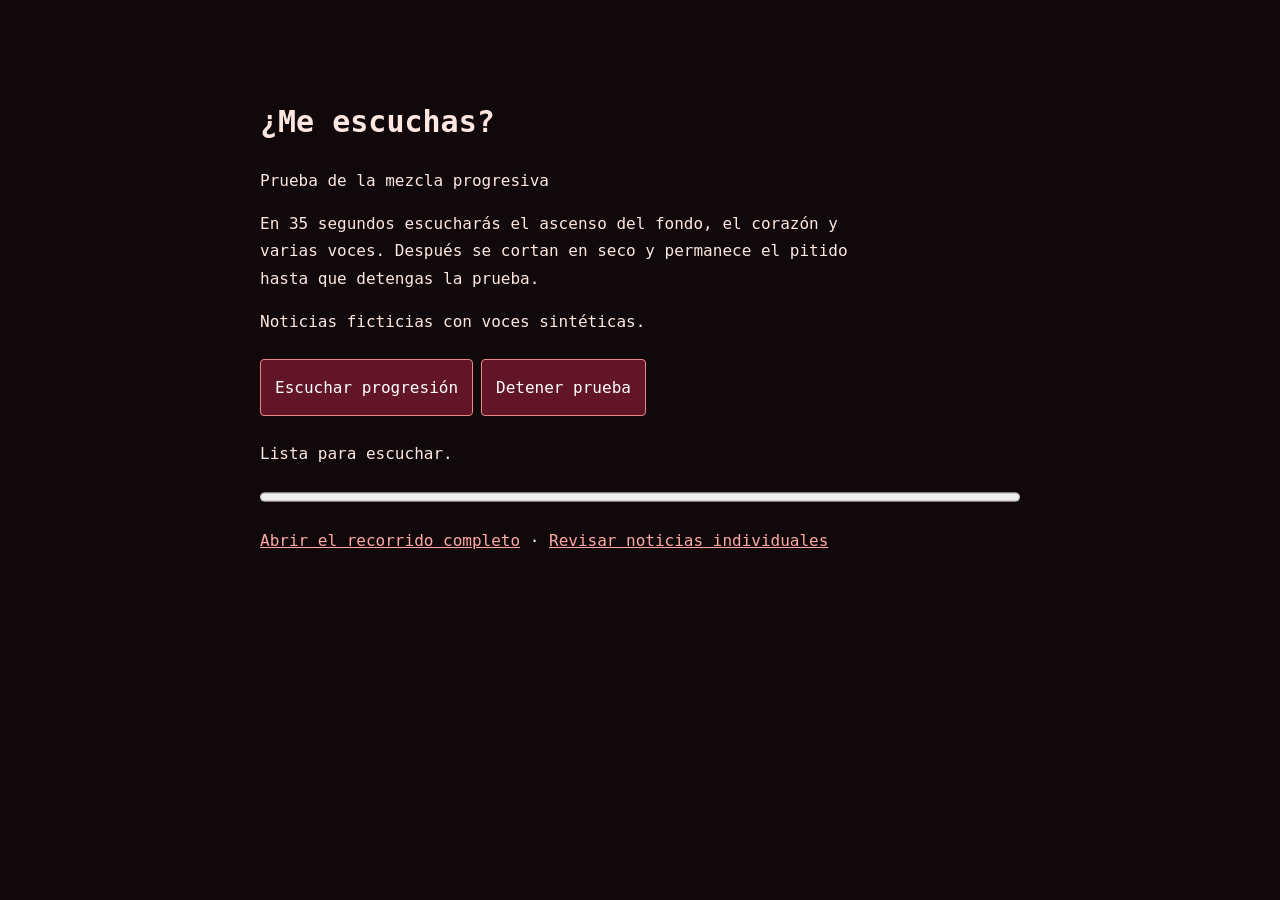
<file: ESCUCHAR-MEZCLA.html>
<!doctype html><html lang="es"><head><meta charset="utf-8"><meta name="viewport" content="width=device-width,initial-scale=1"><title>Escuchar mezcla · ¿Me escuchas?</title><link rel="stylesheet" href="noticias.css?v=final-20261023-1"><style>body{background:#10080b;color:#ffe7e1;font:16px/1.7 monospace;margin:0;padding:24px}main{max-width:760px;margin:8vh auto}h1{font-size:30px}button{padding:14px;background:#611527;color:#fff;border:1px solid #e98888;border-radius:4px;font:inherit;cursor:pointer;margin:8px 8px 8px 0}progress{width:100%;height:18px;accent-color:#ce2a42}a{color:#ffa9a1}p{max-width:65ch}</style></head><body><main><h1>¿Me escuchas?</h1><p>Prueba de la mezcla progresiva</p><p>En 35 segundos escucharás el ascenso del fondo, el corazón y varias voces. Después se cortan en seco y permanece el pitido hasta que detengas la prueba.</p><p>Noticias ficticias con voces sintéticas.</p><button id="start" type="button">Escuchar progresión</button><button id="stop" type="button">Detener prueba</button><p id="status" role="status">Lista para escuchar.</p><progress id="progress" value="0" max="1"></progress><p><a href="index.html">Abrir el recorrido completo</a> · <a href="ESCUCHAR-AUDIOS.html">Revisar noticias individuales</a></p></main><script src="assets/audio-data.js?v=final-20261023-1"></script><script src="assets/sonido.js?v=final-20261023-1"></script><script src="assets/noticias-manifest.js?v=final-20261023-1"></script><script src="assets/noticias-interaccion.js?v=final-20261023-1"></script><script>
const soundtrack=new EnojoSoundtrack();const voices=new EnojoNewsPoints({lights:[],news:ENOJO_NOTICIAS,cfg:{inicio:[0,0]},volume:()=>true,getAudioContext:()=>soundtrack.context,getAudioDestination:()=>soundtrack.newsInput,onActivity:active=>soundtrack.setDucking(active?.82:1)});let running=false,frame=0,started=0,next=0;
function stop(){running=false;cancelAnimationFrame(frame);voices.reset();soundtrack.apply('intro');document.getElementById('status').textContent='Prueba detenida.';document.getElementById('progress').value=0}
document.getElementById('stop').onclick=stop;document.getElementById('start').onclick=async()=>{stop();soundtrack.apply('running');if(!await soundtrack.unlock()){document.getElementById('status').textContent='No se pudo activar el audio. Vuelve a tocar Escuchar progresión.';return}running=true;started=performance.now();next=5;document.getElementById('status').textContent='Escalada de tensión.';function tick(now){if(!running)return;const seconds=(now-started)/1000,p=Math.min(1,seconds/35);soundtrack.update(p);voices.updateIntensity(p,seconds);document.getElementById('progress').value=p;if(p>=1){voices.cutForFinale();soundtrack.finalize();soundtrack.apply('finished');running=false;document.getElementById('status').textContent='Apertura de la reja: solo el pitido sostenido.';return}if(seconds>=next){voices.play(ENOJO_NOTICIAS[Math.min(97,Math.floor(p*97))],null);next=seconds+(8-5*p)}frame=requestAnimationFrame(tick)}frame=requestAnimationFrame(tick)};
</script></body></html>
</file>
<file: estilos.css>
:root{color-scheme:dark;--red:#eb3441}*{box-sizing:border-box}html,body{margin:0;width:100%;height:100%;overflow:hidden;background:#000;color:#eee;font-family:system-ui,sans-serif;overscroll-behavior:none;-webkit-tap-highlight-color:transparent}canvas{position:fixed;inset:0;width:100%;height:100dvh;touch-action:none}.vignette{position:fixed;inset:0;pointer-events:none;background:radial-gradient(ellipse at center,transparent 40%,#0006 100%)}#void{position:fixed;inset:0;background:#000;opacity:0;pointer-events:none;transition:opacity .65s}body.finished #void{opacity:1}.hamburger{position:fixed;right:calc(16px + env(safe-area-inset-right));top:calc(16px + env(safe-area-inset-top));z-index:10;width:46px;height:46px;padding:11px;border:1px solid #ffffff24;border-radius:50%;background:#12121975;color:#eee;backdrop-filter:blur(8px);cursor:pointer}svg{width:24px;height:24px;fill:none;stroke:currentColor;stroke-width:1.6;stroke-linecap:round;stroke-linejoin:round;display:block}button:focus-visible,#intro:focus-visible{outline:2px solid var(--red);outline-offset:4px}#panel{position:fixed;top:calc(72px + env(safe-area-inset-top));right:calc(16px + env(safe-area-inset-right));z-index:10;padding:8px;border-radius:14px;background:#121218f0;border:1px solid #ffffff25;backdrop-filter:blur(12px)}#panel[hidden]{display:none}#panel button{display:flex;align-items:center;gap:14px;width:160px;background:transparent;border:0;border-radius:8px;color:#bbb;font:12px system-ui;padding:14px;cursor:pointer;text-align:left}#panel button:hover{background:#ffffff0a}#panel button[aria-pressed=true]{color:#ff737d}#panel button[aria-pressed=false]{color:#888}#intro{position:fixed;inset:0;z-index:5;padding:10vw;display:flex;flex-direction:column;align-items:flex-start;justify-content:center;background:linear-gradient(90deg,#07070bea,#07070ba0 75%,#07070b40);touch-action:none;transition:opacity 1.5s ease;opacity:1;cursor:pointer}#intro.leaving{opacity:0;pointer-events:none}#intro[hidden]{display:none}.eyebrow{font-size:11px;letter-spacing:.3em;color:#ed6670;margin-bottom:18px}h1{font-size:clamp(40px,8vw,88px);line-height:1.03;font-weight:450;letter-spacing:-.05em;margin:0 0 28px}.instructions p{font-size:clamp(13px,1.5vw,16px);line-height:1.85;color:#d0cdd0;margin:0 0 18px}.prompt{font-size:12px;color:#f2939a;margin-top:20px;letter-spacing:.03em}#notice{position:fixed;bottom:calc(30px + env(safe-area-inset-bottom));left:50%;transform:translateX(-50%);max-width:90vw;width:360px;padding:14px 18px;border-radius:8px;background:#15151ced;font-size:12px;line-height:1.6;z-index:12;color:#ddd}#notice[hidden]{display:none}@media(max-height:550px){#intro{padding:5vw;justify-content:center}h1{font-size:34px;margin-bottom:12px}.eyebrow{margin:0 0 10px}.instructions p{font-size:12px;margin-bottom:8px;line-height:1.6}.prompt{margin-top:6px}}@media(prefers-reduced-motion:reduce){#intro,#void{transition:none}}
</file>
<file: portadas.css>
/* Texto proporcional e independiente del fondo, sin estirar imágenes. */
#covers{position:fixed;inset:0;z-index:30;background:linear-gradient(#050707 45%,#a62d27);opacity:1;transition:opacity .6s ease;overflow:hidden;isolation:isolate}
#covers[hidden]{display:none}#covers.is-leaving{opacity:0;pointer-events:none}
.cover-page{position:absolute;inset:0;z-index:1;background:transparent;opacity:0;visibility:hidden;transition:opacity .8s ease,visibility .8s;cursor:pointer;touch-action:manipulation;outline:none}
.cover-page.is-current{opacity:1;visibility:visible}.cover-page[data-cover="story"]{cursor:default}
.cover-page:focus-visible:after{content:'';position:absolute;inset:12px;border:1px solid #e9ddd466;pointer-events:none}
.cover-page .cover-frame{position:absolute;left:50%;top:50%;width:min(100vw,46.1875svh);height:auto;aspect-ratio:739/1600;transform:translate(-50%,-50%);overflow:visible;background:transparent}
.cover-page .cover-frame img{position:absolute;left:0;top:0;width:100%;height:auto!important;max-width:none;max-height:none;aspect-ratio:739/1600;object-fit:contain;display:block;pointer-events:none;user-select:none;-webkit-user-drag:none}
.cover-fragment{filter:url(#cover-white);opacity:0;animation:none}
.cover-page.is-current .cover-fragment{animation:inkAppear .85s cubic-bezier(.2,.65,.3,1) var(--delay) both}
.cover-page[data-cover="instructions"].is-current .cover-fragment{animation-delay:calc(var(--delay) + .8s)}
@keyframes inkAppear{from{opacity:0;transform:translateY(3px)}to{opacity:1;transform:translateY(0)}}
/* Fondo sin imagen rectangular: sus manchas exceden todos los bordes. */
.cover-backdrop{position:absolute;left:-25%;top:-25%;width:150%;height:170%;z-index:0;pointer-events:none;overflow:hidden;background:linear-gradient(to bottom,#050707 0%,#050707 38%,#5d201d 60%,#ac3029 80%,#ac3029 100%)}
.cover-backdrop:before{content:'';position:absolute;inset:-20%;background:radial-gradient(ellipse 12% 44% at 57% 74%,#da4639 0%,#a12b23 38%,transparent 70%),radial-gradient(ellipse 13% 35% at 28% 82%,#bc382b 0%,transparent 75%),radial-gradient(ellipse 25% 27% at 86% 86%,#c83930 0%,transparent 75%);filter:blur(24px);animation:coverFlame 6s ease-in-out infinite alternate;will-change:transform,opacity}
.cover-backdrop:after{content:'';position:absolute;inset:20% -25% -25%;background:radial-gradient(ellipse at 55% 88%,#ed423955,transparent 65%);filter:blur(30px);animation:coverLight 4.5s ease-in-out infinite alternate}
@keyframes coverFlame{0%{transform:translate(-3%,2%) scale(1.03);opacity:.72}50%{transform:translate(3%,-4%) scale(1.12,1.08);opacity:1}100%{transform:translate(-1%,-2%) scale(1.08,1.13);opacity:.83}}
@keyframes coverLight{from{transform:translate(-5%,3%) scale(.95);opacity:.4}to{transform:translate(5%,-5%) scale(1.12);opacity:.8}}
.cover-sr{position:absolute;width:1px;height:1px;padding:0;margin:-1px;overflow:hidden;clip-path:inset(50%);white-space:nowrap;border:0}.cover-filters{position:absolute;width:0;height:0;pointer-events:none}
body.cover-active .hamburger,body.cover-active #panel{visibility:hidden;pointer-events:none}
body.cover-active,html:has(body.cover-active){background:#ac3029}
.cover-page[data-cover="instructions"] .cover-frame:after{content:'';position:absolute;left:34%;top:89.25%;width:32%;height:1px;background:#fff;opacity:0;pointer-events:none}
.cover-page[data-cover="instructions"].is-current .cover-frame:after{animation:lineAppear .8s ease 4.05s both}
@keyframes lineAppear{from{opacity:0}to{opacity:.3}}
@media(prefers-reduced-motion:reduce){.cover-backdrop:before,.cover-backdrop:after{animation:none}.cover-page.is-current .cover-fragment{animation-duration:.2s}.cover-page,#covers{transition-duration:.2s}}
</file>
<file: noticias.css>
#news-hotspots{position:fixed;inset:0;z-index:7;pointer-events:none}#news-hotspots[hidden],.news-point[hidden],#news-notice[hidden]{display:none!important}.news-point{position:absolute;transform:translate(-50%,-50%);padding:0;border:0;background:none;min-width:44px;min-height:52px;color:#ffb9b3;cursor:pointer;pointer-events:auto;touch-action:manipulation;-webkit-tap-highlight-color:transparent}.news-point-art{display:block;transform:scale(var(--beat,1));filter:drop-shadow(0 0 var(--glow,10px) #ff182999);transform-origin:50% 42%;will-change:transform}.news-point svg{display:block;width:100%;height:auto;fill:none;stroke:none;overflow:visible}.stain-core{fill:#ae142bb0;stroke:#ff233d;stroke-width:1.2}.stain-lines{stroke:#ff646c;stroke-width:1.4;stroke-linejoin:miter;stroke-linecap:butt}.stain-heart{fill:#ffd1c7}.news-point-label{display:block;font:10px monospace;white-space:nowrap;text-align:center;text-shadow:0 1px 4px #000;background:#26060999;padding:3px;border-radius:2px}.news-point:focus-visible{outline:1px solid #ffccc4;outline-offset:4px}@media(prefers-reduced-motion:reduce){.news-point-art{transform:none;will-change:auto}}

/* Halo difuso: el pulso y el área táctil se conservan. */
.news-point-art{filter:blur(.4px) drop-shadow(0 0 var(--glow,10px) #ff182980)}
.stain-haze{fill:#d7283a;opacity:.38;filter:blur(13px)}
.stain-core{fill:#ae142b68;stroke:#ff435c88;stroke-width:.8;filter:blur(2.2px)}
.stain-lines{stroke:#ff8991;stroke-width:1.05;opacity:.65;filter:blur(.65px)}
.stain-heart{fill:#ffc4ba;opacity:.75;filter:blur(3px)}

#news-notice{position:fixed;z-index:20;left:max(14px,env(safe-area-inset-left));right:max(14px,env(safe-area-inset-right));bottom:calc(18px + env(safe-area-inset-bottom));display:flex;align-items:center;gap:10px;max-width:680px;margin:auto;padding:14px 12px;background:#23070de8;border:1px solid #c431435c;border-radius:5px;box-shadow:0 4px 24px #0008;color:#ffe5df;font:13px monospace;pointer-events:auto;backdrop-filter:blur(9px)}
#news-notice[hidden]{display:none!important}.news-copy{flex:1;min-width:0}.news-copy p{margin:0}.news-disclaimer{font-size:9px;letter-spacing:.06em;color:#e4a29e;line-height:1.4}.news-title{margin-top:5px!important;font-size:13px;line-height:1.4}.news-status{font-size:10px;color:#e0a9a5;margin-top:5px!important;line-height:1.3}#news-notice button{flex:none;min-height:44px;min-width:44px;padding:8px;border:1px solid #c6636c66;border-radius:3px;background:#430c16;color:#ffe5df;font:12px monospace;cursor:pointer}.news-stop{font-size:24px!important}#news-notice button[hidden]{display:none}.news-point.is-playing .news-point-label{color:#fff;background:#8c1428b8}.news-point.is-playing .stain-heart{fill:white;opacity:1}
@media(max-width:380px){#news-notice{gap:6px;padding:10px}.news-title{font-size:12px}.news-disclaimer{font-size:8px}}

/* Controles sueltos: sin tarjeta, cabecera ni recuadro. */
#news-notice{left:auto;right:max(16px,env(safe-area-inset-right));bottom:calc(22px + env(safe-area-inset-bottom));width:auto;max-width:none;margin:0;padding:0;gap:8px;border:0;border-radius:0;background:none;box-shadow:none;backdrop-filter:none;-webkit-backdrop-filter:none;pointer-events:none}
#news-notice button{pointer-events:auto;min-height:46px;background:#10090cc7;border:1px solid #ffc2bd52;border-radius:5px;padding:10px 15px;color:#ffece6;font-size:14px}
#news-notice .news-stop{width:46px;padding:8px;border-radius:50%;font-size:27px!important}
.news-sr{position:absolute!important;width:1px;height:1px;padding:0;margin:-1px;overflow:hidden;clip:rect(0,0,0,0);white-space:nowrap;border:0}
#news-headlines{position:fixed;inset:0;z-index:8;pointer-events:none;overflow:hidden}
#news-headlines[hidden]{display:none!important}
.news-headline{position:absolute;left:50%;width:min(calc(100vw - 48px),620px);text-align:center;transform:translateX(-50%);filter:drop-shadow(0 2px 3px #000) drop-shadow(0 0 12px #7b091ac9);animation:headline-float 7.4s ease-in-out both;pointer-events:none}
.news-headline img{display:block;width:100%;height:auto;max-height:19vh;object-fit:contain}
@keyframes headline-float{0%{opacity:0;transform:translate(-50%,15px)}10%{opacity:.96}70%{opacity:.94}100%{opacity:0;transform:translate(calc(-50% + var(--float-x)), -16px)}}
@media(prefers-reduced-motion:reduce){.news-headline{animation-name:headline-still}@keyframes headline-still{0%,100%{opacity:0}10%,75%{opacity:1}}}
/* Ayuda legible en pausa, incluso en pantallas pequeñas. */
#intro{padding:calc(24px + env(safe-area-inset-top)) max(24px,6vw) calc(28px + env(safe-area-inset-bottom));overflow-y:auto;justify-content:safe center}
#intro h1{font-size:clamp(34px,8vw,64px);margin-bottom:18px}#intro .eyebrow{margin:0 0 12px}
#intro .instructions{width:min(100%,640px)}#intro .instructions p{font-size:clamp(13px,3.5vw,16px);line-height:1.52;margin:0 0 12px;color:#e1dcdf}#intro .instructions strong{color:#fff1eb;font-weight:600}#intro .prompt{margin-top:12px;line-height:1.5}
.desktop-instructions{display:none}@media(hover:hover) and (pointer:fine){.desktop-instructions{display:block}}
@media(max-height:650px){#intro{justify-content:flex-start}#intro h1{font-size:32px;margin-bottom:12px}#intro .instructions p{margin-bottom:9px}}

#intro{touch-action:pan-y;overscroll-behavior:contain}

#intro .pause-only{display:none;color:#efaaa7}#intro[data-mode=paused] .pause-only{display:block}
</file>
<file: cierre.css>
#ending[hidden]{display:none!important}#ending{position:fixed;inset:0;z-index:20;display:grid;place-items:center;padding:calc(35px + env(safe-area-inset-top)) 7vw calc(35px + env(safe-area-inset-bottom));pointer-events:none;overflow:auto}.ending-content{width:min(100%,680px);text-align:center;margin:auto}#ending-title{margin:0 auto 38px;width:min(100%,570px);font-weight:normal}.ending-reflection{margin:0 auto;width:min(100%,590px)}#ending img{display:block;width:100%;height:auto;max-width:100%}#ending-title img{filter:drop-shadow(0 0 7px #fff4)}body.finished #ending-title{animation:endingReveal 1.2s ease .8s both}body.finished .ending-reflection{animation:endingReveal 1.5s ease 2s both}.ending-sr{position:absolute;width:1px;height:1px;overflow:hidden;clip-path:inset(50%);white-space:nowrap}@keyframes endingReveal{from{opacity:0;transform:translateY(5px)}to{opacity:1;transform:none}}@media(orientation:landscape) and (max-height:550px){.ending-content{max-width:510px}#ending-title{width:62%;margin-bottom:18px}.ending-reflection{width:85%}}@media(prefers-reduced-motion:reduce){body.finished #ending-title,body.finished .ending-reflection{animation-duration:.2s;transform:none}}
/* Créditos al pie: BD Terminal original trazada y proporción intacta. */
#ending{grid-template-rows:minmax(min-content,1fr) auto;row-gap:24px;padding-bottom:calc(16px + env(safe-area-inset-bottom));box-sizing:border-box}
.ending-content{grid-row:1}
.ending-credits{grid-row:2;width:min(88vw,420px);max-width:100%;margin:0 auto;text-align:center;align-self:end}
body.finished .ending-credits{animation:endingReveal 1.2s ease 3s both}
@media(orientation:landscape) and (max-height:550px){#ending{row-gap:12px;padding-top:calc(16px + env(safe-area-inset-top))}.ending-credits{width:310px}}
@media(prefers-reduced-motion:reduce){body.finished .ending-credits{animation-duration:.2s;animation-delay:0s}}
</file>
